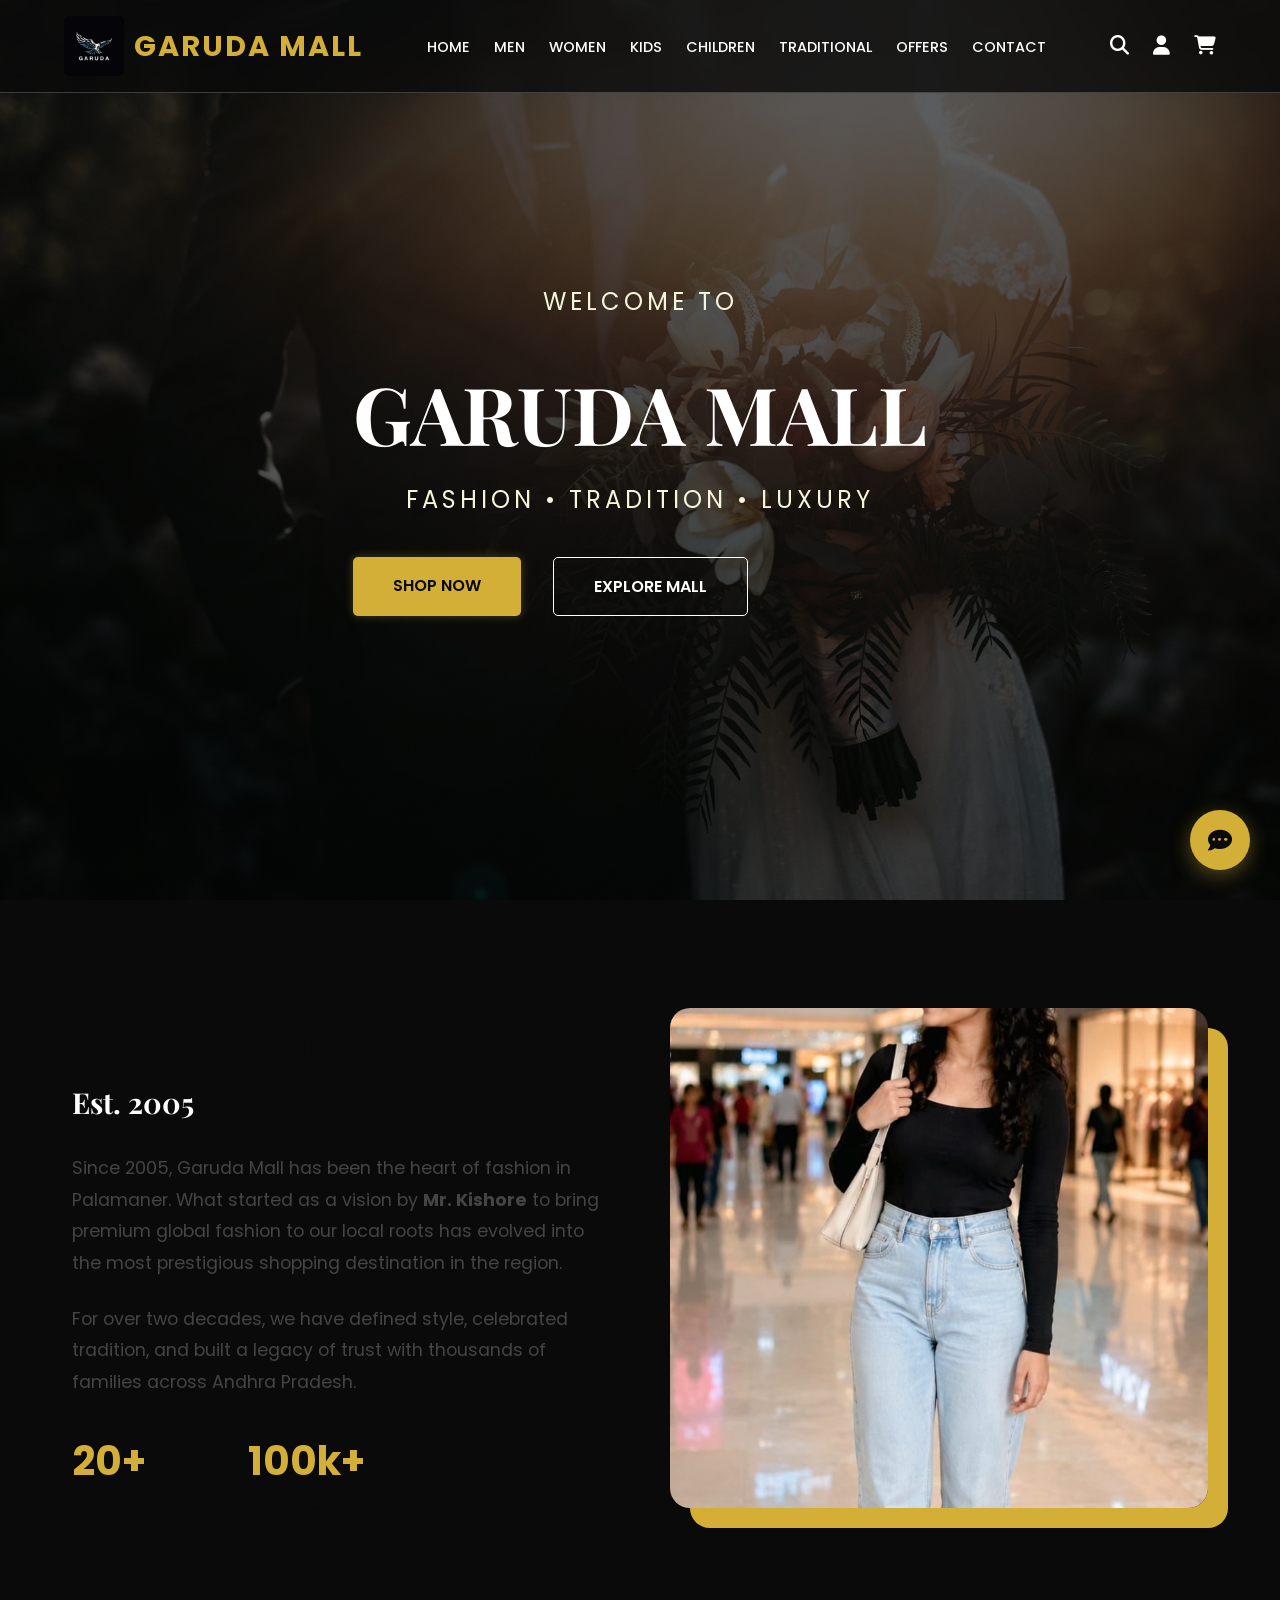
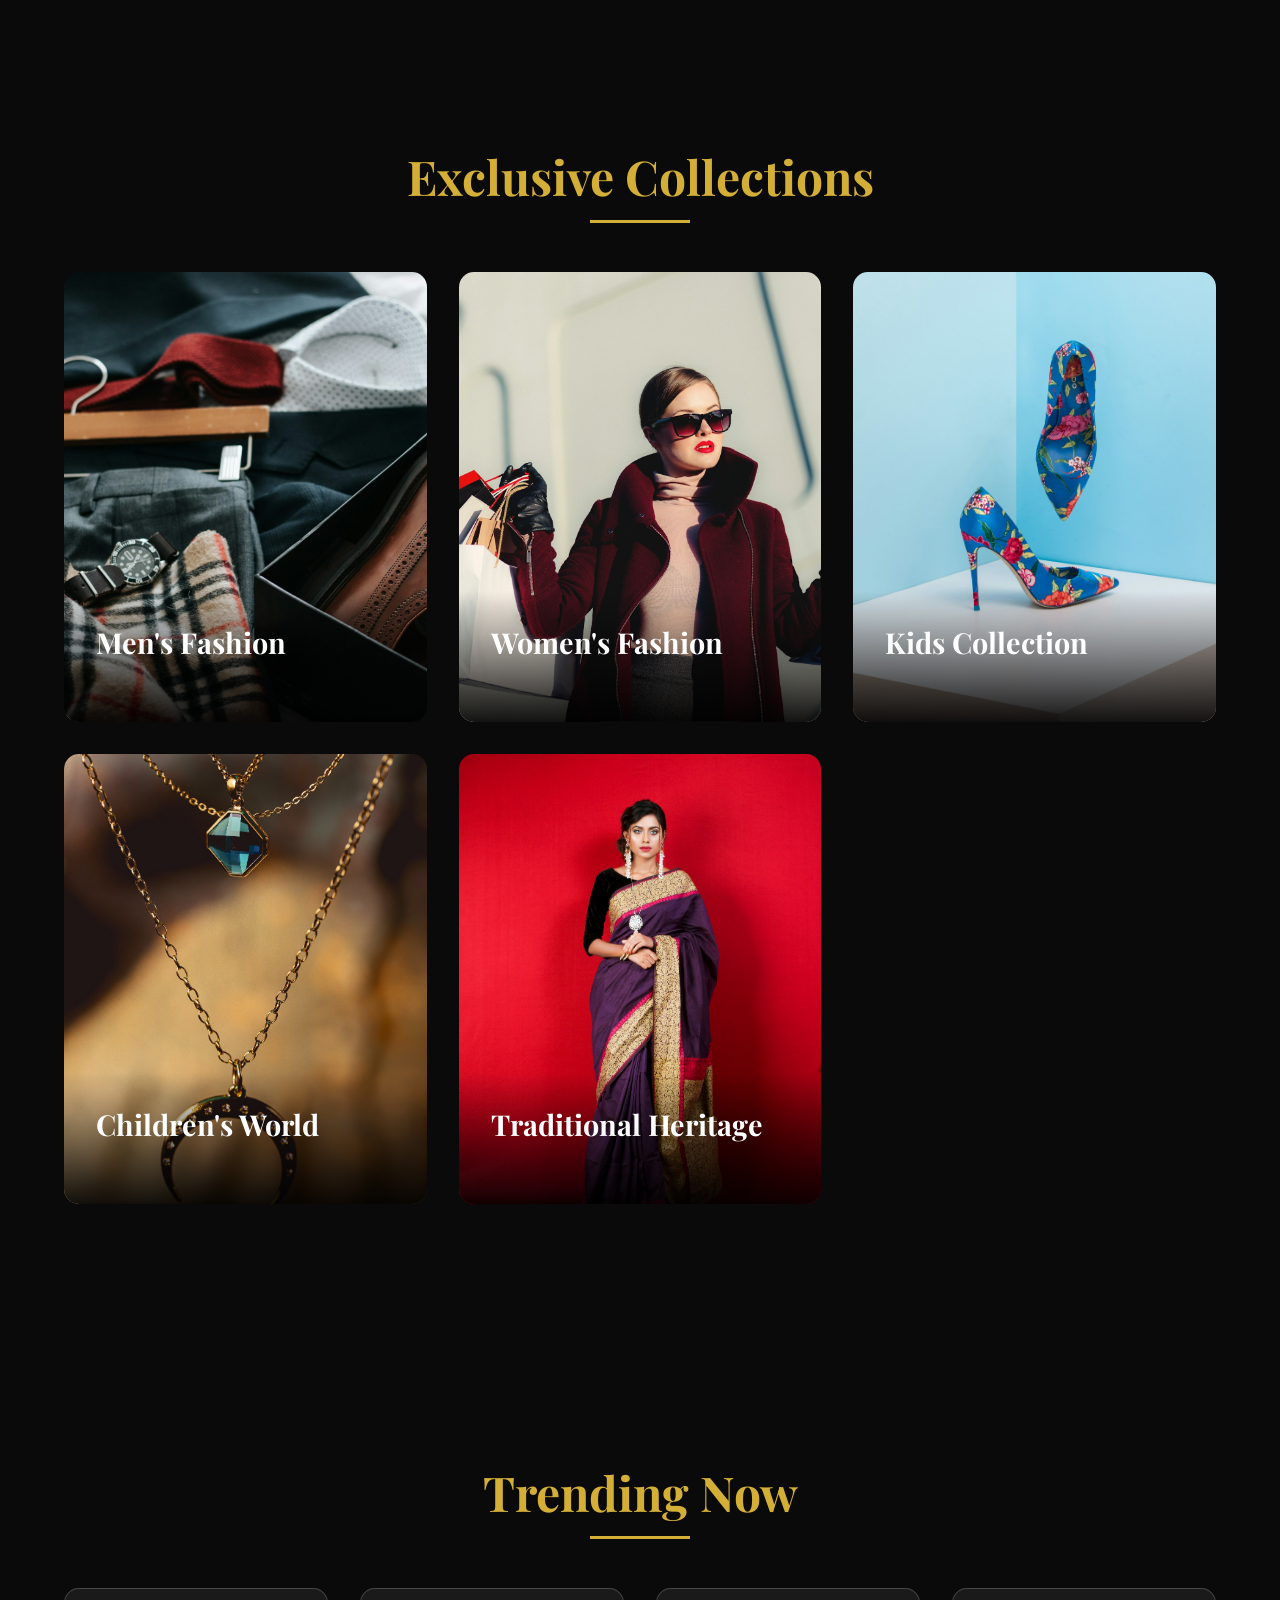
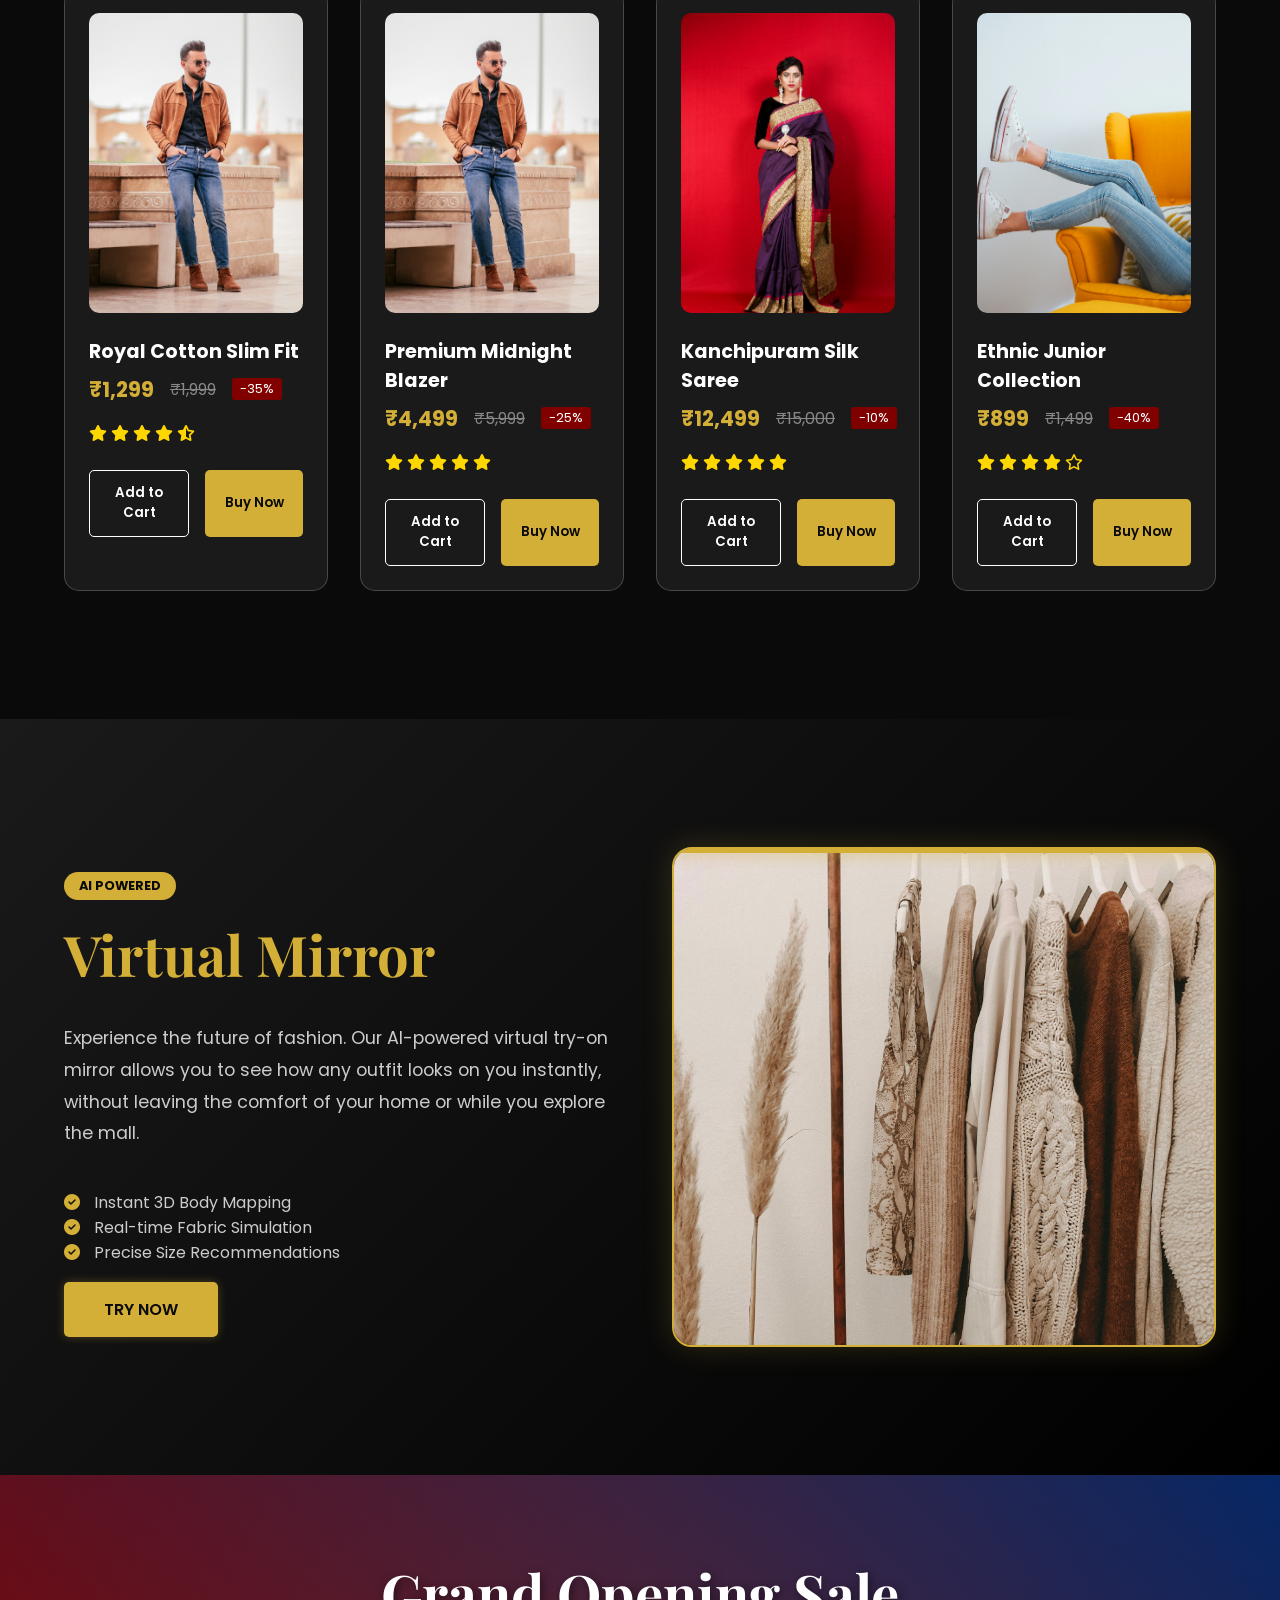
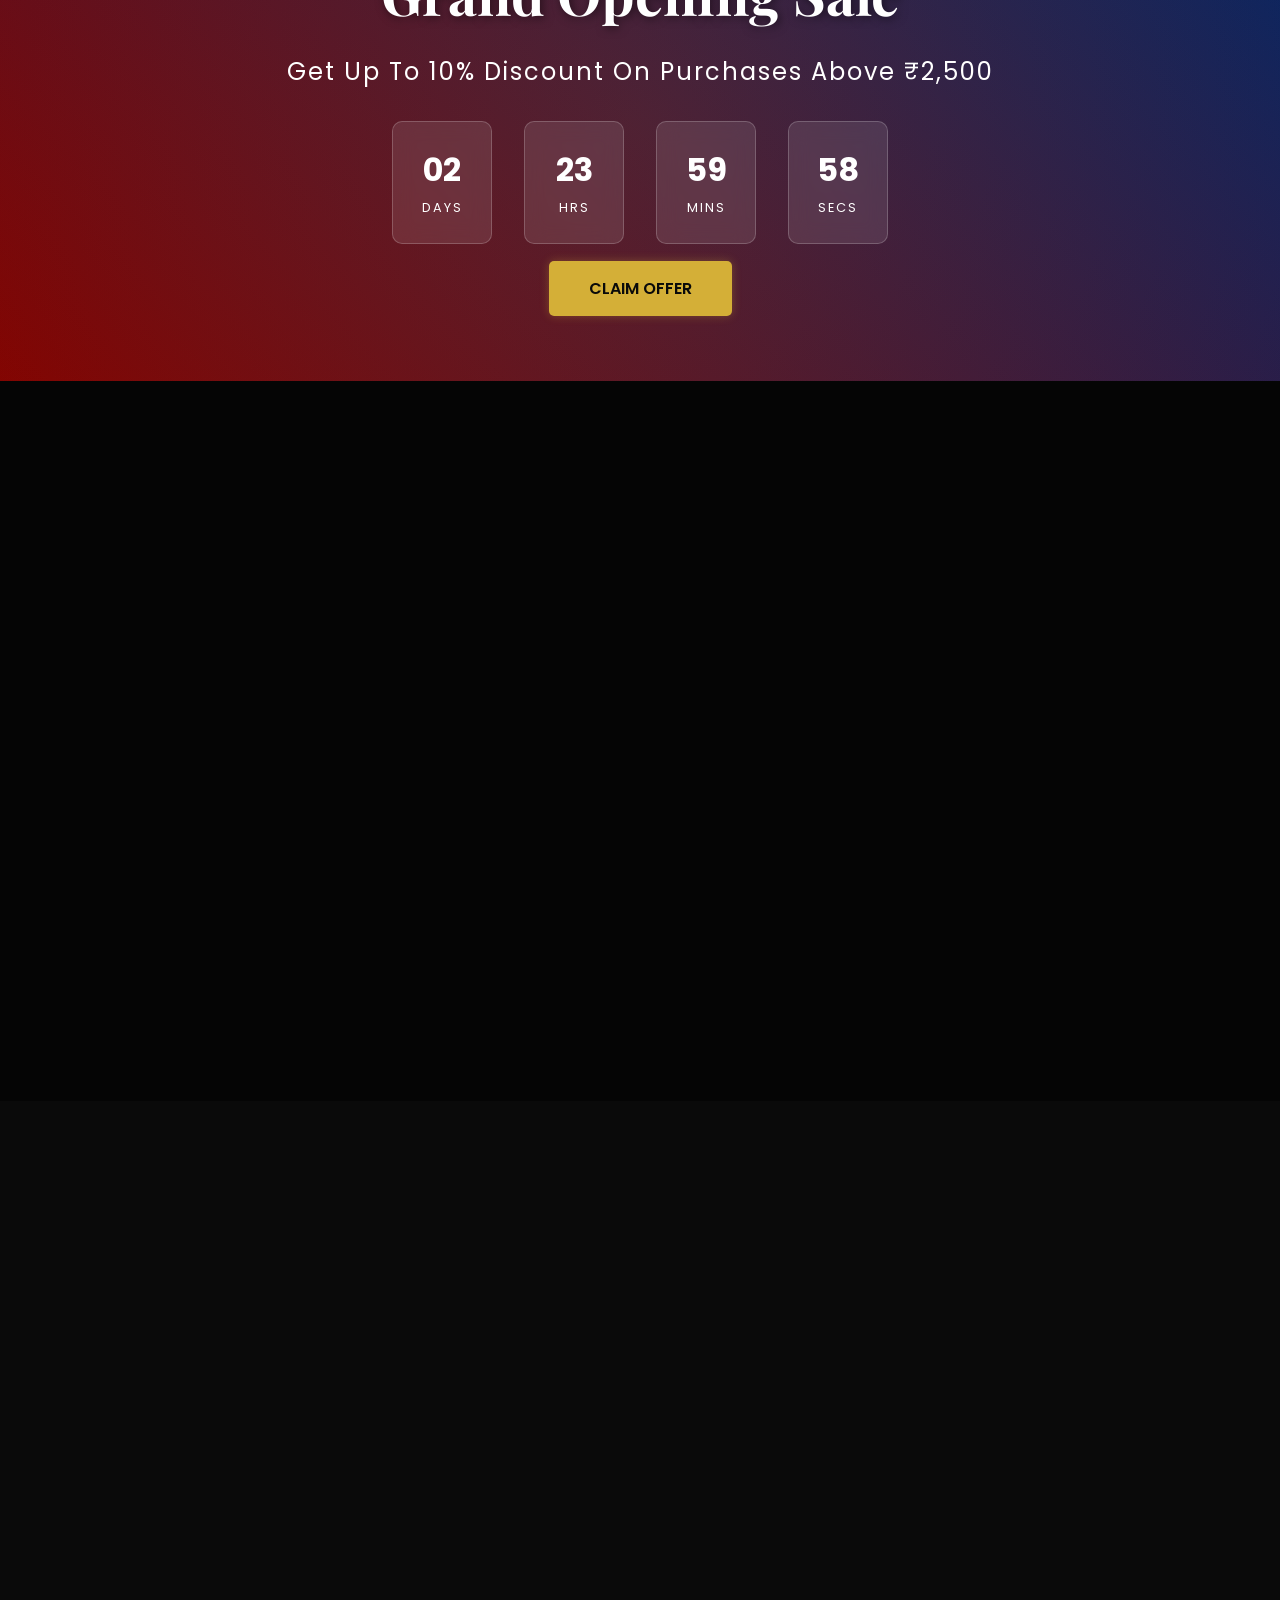
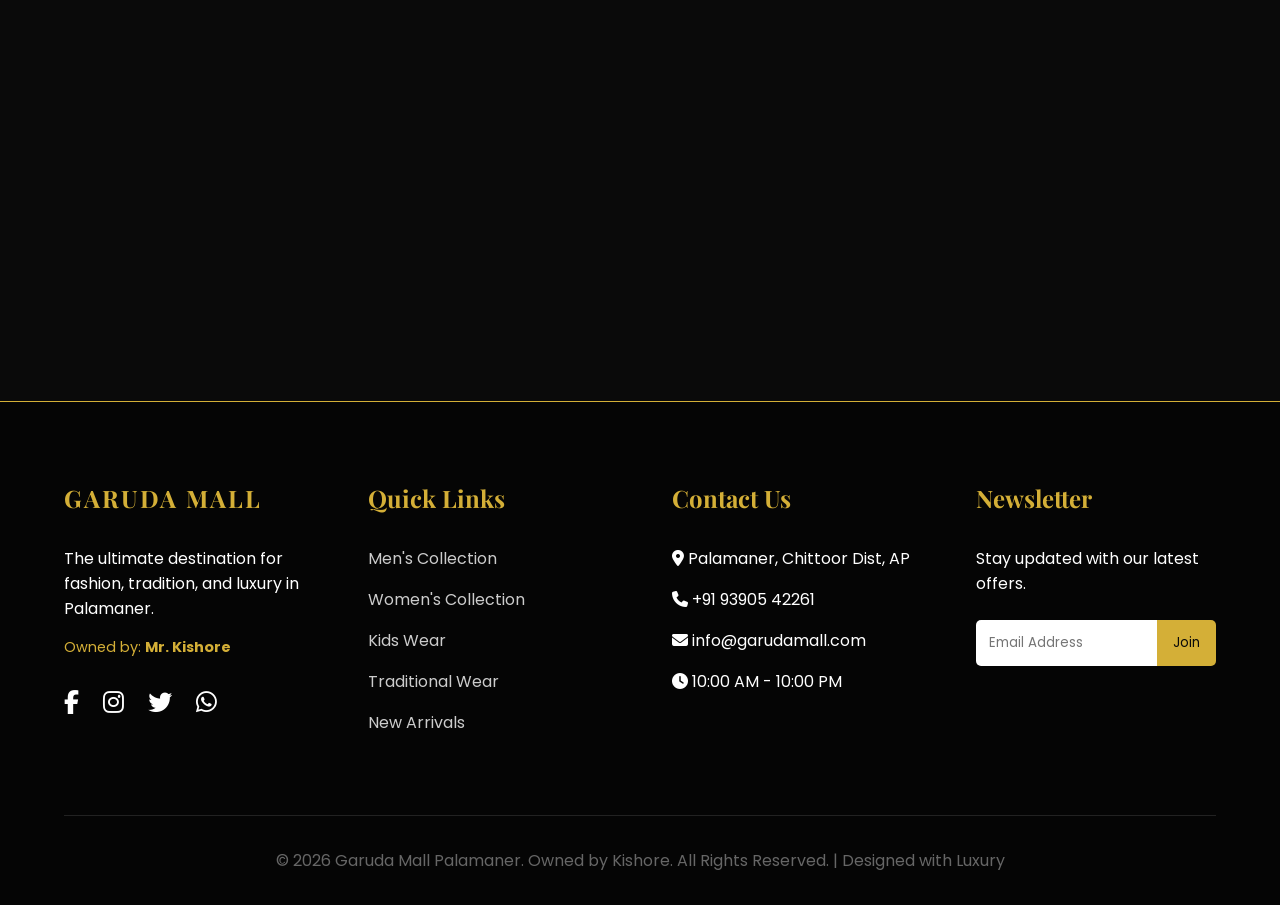
<file: index.html>
<!DOCTYPE html>
<html lang="en">
<head>
    <meta charset="UTF-8">
    <meta name="viewport" content="width=device-width, initial-scale=1.0">
    <title>GARUDA MALL | Luxury Fashion & Tradition | Palamaner</title>
    <meta name="description" content="Experience the ultimate luxury shopping at Garuda Mall, Palamaner. Premium fashion for Men, Women, and Kids. Tradition meets modern style.">
    
    <!-- Fonts -->
    <link rel="preconnect" href="https://fonts.googleapis.com">
    <link rel="preconnect" href="https://fonts.gstatic.com" crossorigin>
    <link href="https://fonts.googleapis.com/css2?family=Montserrat:wght@300;400;600;700&family=Playfair+Display:wght@400;700;900&family=Poppins:wght@300;400;500;600&family=Lora:ital,wght@0,400;0,700;1,400&display=swap" rel="stylesheet">
    
    <!-- Icons -->
    <link rel="stylesheet" href="https://cdnjs.cloudflare.com/ajax/libs/font-awesome/6.5.1/css/all.min.css">
    
    <!-- Custom CSS -->
    <link rel="stylesheet" href="css/style.css">
    <script>
        function handleImageError(img) {
            img.onerror = null;
            img.src = 'model.jpeg';
        }
    </script>
</head>
<body>

    <!-- Sticky Navigation -->
    <nav id="navbar">
        <div class="logo-container">
            <img onerror="handleImageError(this)" src="eagle.jpg" alt="Garuda Logo" class="mall-logo">
            <a href="index.html" class="logo">GARUDA MALL</a>
        </div>
        <ul class="nav-links">
            <li><a href="index.html">Home</a></li>
            <li><a href="men.html">Men</a></li>
            <li><a href="women.html">Women</a></li>
            <li><a href="kids.html">Kids</a></li>
            <li><a href="children.html">Children</a></li>
            <li><a href="traditional.html">Traditional</a></li>
            <li><a href="index.html#offers">Offers</a></li>
            <li><a href="index.html#contact">Contact</a></li>
        </ul>
        <div class="nav-icons">
            <i class="fas fa-search"></i>
            <a href="login.html" style="color: inherit;"><i class="fas fa-user"></i></a>
            <i class="fas fa-shopping-cart"></i>
        </div>
    </nav>

    <!-- Hero Section -->
    <header class="hero parallax" id="home">
        <div class="hero-content">
            <p>Welcome to</p>
            <h1>GARUDA MALL</h1>
            <p>Fashion • Tradition • Luxury</p>
            <div class="hero-btns">
                <a href="#men" class="btn btn-primary">Shop Now</a>
                <a href="#about" class="btn btn-outline">Explore Mall</a>
            </div>
        </div>
    </header>

    <!-- Our Legacy Section -->
    <section class="section legacy-section" id="legacy">
        <div class="legacy-container" data-aos="fade-up">
            <div class="legacy-text">
                <h2 class="luxury-font">Our Legacy</h2>
                <h3 class="gold-text">Est. 2005</h3>
                <p>Since 2005, Garuda Mall has been the heart of fashion in Palamaner. What started as a vision by <strong>Mr. Kishore</strong> to bring premium global fashion to our local roots has evolved into the most prestigious shopping destination in the region.</p>
                <p>For over two decades, we have defined style, celebrated tradition, and built a legacy of trust with thousands of families across Andhra Pradesh.</p>
                <div class="legacy-stats">
                    <div class="stat-item">
                        <span class="stat-num">20+</span>
                        <span class="stat-label">Years of Style</span>
                    </div>
                    <div class="stat-item">
                        <span class="stat-num">100k+</span>
                        <span class="stat-label">Happy Customers</span>
                    </div>
                </div>
            </div>
            <div class="legacy-image" data-aos="zoom-in">
                <img onerror="handleImageError(this)" src="model.jpeg" alt="Mall Heritage">
            </div>
        </div>
    </section>

    <!-- Shopping Categories -->
    <section class="section">
        <h2 class="section-title">Exclusive Collections</h2>
        <div class="category-grid">
            <a href="men.html" class="category-card" style="text-decoration: none; color: inherit;">
                <img onerror="handleImageError(this)" src="assets/images/men_s_fashion.jpg" alt="Men's Fashion">
                <div class="category-overlay">
                    <h3>Men's Fashion</h3>
                    <p>Sharp, Stylish, Sophisticated</p>
                </div>
            </a>
            <a href="women.html" class="category-card" style="text-decoration: none; color: inherit;">
                <img onerror="handleImageError(this)" src="assets/images/women_s_fashion.jpg" alt="Women's Fashion">
                <div class="category-overlay">
                    <h3>Women's Fashion</h3>
                    <p>Elegant, Graceful, Trending</p>
                </div>
            </a>
            <a href="kids.html" class="category-card" style="text-decoration: none; color: inherit;">
                <img onerror="handleImageError(this)" src="assets/images/kids_collection.jpg" alt="Kids Collection">
                <div class="category-overlay">
                    <h3>Kids Collection</h3>
                    <p>Fun, Trendy, Comfortable</p>
                </div>
            </a>
            <a href="children.html" class="category-card" style="text-decoration: none; color: inherit;">
                <img onerror="handleImageError(this)" src="assets/images/puzzle.jpg" alt="Children's World">
                <div class="category-overlay">
                    <h3>Children's World</h3>
                    <p>Toys, Fashion & More</p>
                </div>
            </a>
            <a href="traditional.html" class="category-card" style="text-decoration: none; color: inherit;">
                <img onerror="handleImageError(this)" src="assets/images/mall_heritage.jpg" alt="Traditional">
                <div class="category-overlay">
                    <h3>Traditional Heritage</h3>
                    <p>Silk Sarees & Sherwanis</p>
                </div>
            </a>
        </div>
    </section>

    <!-- Featured Products -->
    <section class="section" id="men">
        <h2 class="section-title">Trending Now</h2>
        <div class="product-grid">
            <!-- Product 1 -->
            <div class="product-card">
                <div class="product-img">
                    <img onerror="handleImageError(this)" src="assets/images/men_s_blazer.jpg" alt="Luxury Shirt">
                </div>
                <div class="product-info">
                    <h4>Royal Cotton Slim Fit</h4>
                    <div class="price-tag">
                        <span class="current-price">₹1,299</span>
                        <span class="old-price">₹1,999</span>
                        <span class="discount">-35%</span>
                    </div>
                    <div class="rating">
                        <i class="fas fa-star"></i>
                        <i class="fas fa-star"></i>
                        <i class="fas fa-star"></i>
                        <i class="fas fa-star"></i>
                        <i class="fas fa-star-half-alt"></i>
                    </div>
                    <div class="product-btns">
                        <button class="btn-add-cart">Add to Cart</button>
                        <button class="btn-buy">Buy Now</button>
                    </div>
                </div>
            </div>
            <!-- Product 2 -->
            <div class="product-card">
                <div class="product-img">
                    <img onerror="handleImageError(this)" src="assets/images/men_s_blazer.jpg" alt="Men's Blazer">
                </div>
                <div class="product-info">
                    <h4>Premium Midnight Blazer</h4>
                    <div class="price-tag">
                        <span class="current-price">₹4,499</span>
                        <span class="old-price">₹5,999</span>
                        <span class="discount">-25%</span>
                    </div>
                    <div class="rating">
                        <i class="fas fa-star"></i>
                        <i class="fas fa-star"></i>
                        <i class="fas fa-star"></i>
                        <i class="fas fa-star"></i>
                        <i class="fas fa-star"></i>
                    </div>
                    <div class="product-btns">
                        <button class="btn-add-cart">Add to Cart</button>
                        <button class="btn-buy">Buy Now</button>
                    </div>
                </div>
            </div>
            <!-- Product 3 -->
            <div class="product-card">
                <div class="product-img">
                    <img onerror="handleImageError(this)" src="assets/images/mall_heritage.jpg" alt="Traditional Saree">
                </div>
                <div class="product-info">
                    <h4>Kanchipuram Silk Saree</h4>
                    <div class="price-tag">
                        <span class="current-price">₹12,499</span>
                        <span class="old-price">₹15,000</span>
                        <span class="discount">-10%</span>
                    </div>
                    <div class="rating">
                        <i class="fas fa-star"></i>
                        <i class="fas fa-star"></i>
                        <i class="fas fa-star"></i>
                        <i class="fas fa-star"></i>
                        <i class="fas fa-star"></i>
                    </div>
                    <div class="product-btns">
                        <button class="btn-add-cart">Add to Cart</button>
                        <button class="btn-buy">Buy Now</button>
                    </div>
                </div>
            </div>
            <!-- Product 4 -->
            <div class="product-card">
                <div class="product-img">
                    <img onerror="handleImageError(this)" src="assets/images/kids_wear.jpg" alt="Kids Wear">
                </div>
                <div class="product-info">
                    <h4>Ethnic Junior Collection</h4>
                    <div class="price-tag">
                        <span class="current-price">₹899</span>
                        <span class="old-price">₹1,499</span>
                        <span class="discount">-40%</span>
                    </div>
                    <div class="rating">
                        <i class="fas fa-star"></i>
                        <i class="fas fa-star"></i>
                        <i class="fas fa-star"></i>
                        <i class="fas fa-star"></i>
                        <i class="far fa-star"></i>
                    </div>
                    <div class="product-btns">
                        <button class="btn-add-cart">Add to Cart</button>
                        <button class="btn-buy">Buy Now</button>
                    </div>
                </div>
            </div>
        </div>
    </section>

    <!-- AI Virtual Try-On Section -->
    <section class="ai-section">
        <div class="ai-content">
            <span class="ai-badge">AI Powered</span>
            <h2 class="luxury-font">Virtual Mirror</h2>
            <p>Experience the future of fashion. Our AI-powered virtual try-on mirror allows you to see how any outfit looks on you instantly, without leaving the comfort of your home or while you explore the mall.</p>
            <ul style="list-style: none; color: #ccc; margin-bottom: 2rem;">
                <li><i class="fas fa-check-circle" style="color: var(--gold); margin-right: 10px;"></i> Instant 3D Body Mapping</li>
                <li><i class="fas fa-check-circle" style="color: var(--gold); margin-right: 10px;"></i> Real-time Fabric Simulation</li>
                <li><i class="fas fa-check-circle" style="color: var(--gold); margin-right: 10px;"></i> Precise Size Recommendations</li>
            </ul>
            <a href="#" class="btn btn-primary">Try Now</a>
        </div>
        <div class="ai-visual">
            <div class="ai-frame">
                <img onerror="handleImageError(this)" src="assets/images/virtual_mirror.jpg" alt="Virtual Mirror">
                <div class="scan-line"></div>
            </div>
        </div>
    </section>

    <!-- Special Offer Section -->
    <section class="offer-banner" id="offers">
        <div class="offer-content">
            <h2 class="luxury-font">Grand Opening Sale</h2>
            <p style="font-size: 1.5rem; letter-spacing: 2px;">Get Up To 10% Discount On Purchases Above ₹2,500</p>
            <div class="timer">
                <div class="timer-item"><span id="days">02</span><label>Days</label></div>
                <div class="timer-item"><span id="hours">14</span><label>Hrs</label></div>
                <div class="timer-item"><span id="mins">45</span><label>Mins</label></div>
                <div class="timer-item"><span id="secs">30</span><label>Secs</label></div>
            </div>
            <a href="#" class="btn btn-primary">Claim Offer</a>
        </div>
    </section>

    <!-- Internal Mall 3D Showcase -->
    <section class="video-section">
        <div class="video-overlay">
            <h2 class="luxury-font" data-aos="fade-up">Step Into Luxury</h2>
            <p data-aos="fade-up" data-delay="200">Experience the grand architecture of Garuda Mall</p>
        </div>
        <video autoplay muted loop playsinline class="bg-video">
            <source src="https://assets.mixkit.co/videos/preview/mixkit-modern-shopping-mall-with-escalators-and-shops-4416-large.mp4" type="video/mp4">
            <img onerror="handleImageError(this)" src="assets/images/mall_interior_fallback.jpg" alt="Mall Interior Fallback">
        </video>
    </section>

    <!-- Interior Showcase Gallery (Refined) -->
    <section class="section">
        <h2 class="section-title" data-aos="zoom-in">The Garuda Experience</h2>
        <div class="gallery-grid">
            <div class="gallery-item wide" data-aos="fade-right">
                <img onerror="handleImageError(this)" src="assets/images/mall_interior.jpg" alt="Mall Interior">
            </div>
            <div class="gallery-item tall" data-aos="fade-up">
                <img onerror="handleImageError(this)" src="assets/images/mall_interior.jpg" alt="Escalator">
            </div>
            <div class="gallery-item" data-aos="fade-left">
                <img onerror="handleImageError(this)" src="assets/images/luxury_display.jpg" alt="Luxury Display">
            </div>
            <div class="gallery-item wide" data-aos="zoom-in">
                <img onerror="handleImageError(this)" src="assets/images/luxury_display.jpg" alt="Fashion Show">
            </div>
        </div>
    </section>

    <!-- Footer -->
    <footer id="contact">
        <div class="footer-grid">
            <div class="footer-col">
                <h3 class="logo">GARUDA MALL</h3>
                <p>The ultimate destination for fashion, tradition, and luxury in Palamaner.</p>
                <p style="margin-top: 1rem; font-size: 0.9rem; color: var(--gold);">Owned by: <strong>Mr. Kishore</strong></p>
                <div class="social-links">
                    <i class="fab fa-facebook-f"></i>
                    <i class="fab fa-instagram"></i>
                    <i class="fab fa-twitter"></i>
                    <i class="fab fa-whatsapp"></i>
                </div>
            </div>
            <div class="footer-col">
                <h3>Quick Links</h3>
                <ul>
                    <li><a href="#">Men's Collection</a></li>
                    <li><a href="#">Women's Collection</a></li>
                    <li><a href="#">Kids Wear</a></li>
                    <li><a href="#">Traditional Wear</a></li>
                    <li><a href="#">New Arrivals</a></li>
                </ul>
            </div>
            <div class="footer-col">
                <h3>Contact Us</h3>
                <ul>
                    <li><i class="fas fa-map-marker-alt"></i> Palamaner, Chittoor Dist, AP</li>
                    <li><i class="fas fa-phone"></i> <a href="tel:+919390542261" style="color: inherit; text-decoration: none;">+91 93905 42261</a></li>
                    <li><i class="fas fa-envelope"></i> info@garudamall.com</li>
                    <li><i class="fas fa-clock"></i> 10:00 AM - 10:00 PM</li>
                </ul>
            </div>
            <div class="footer-col">
                <h3>Newsletter</h3>
                <p>Stay updated with our latest offers.</p>
                <div style="margin-top: 1.5rem; display: flex;">
                    <input type="email" placeholder="Email Address" style="padding: 0.8rem; border: none; border-radius: 5px 0 0 5px; width: 100%;">
                    <button class="btn-buy" style="border-radius: 0 5px 5px 0; border: none; padding: 0 1rem;">Join</button>
                </div>
            </div>
        </div>
        <div class="footer-bottom">
            <p>&copy; 2026 Garuda Mall Palamaner. Owned by Kishore. All Rights Reserved. | Designed with Luxury</p>
        </div>
    </footer>

    <!-- Floating Chat -->
    <div class="chat-btn">
        <i class="fas fa-comment-dots"></i>
    </div>

    <!-- Scripts -->
    <script src="js/main.js"></script>
</body>
</html>
</file>
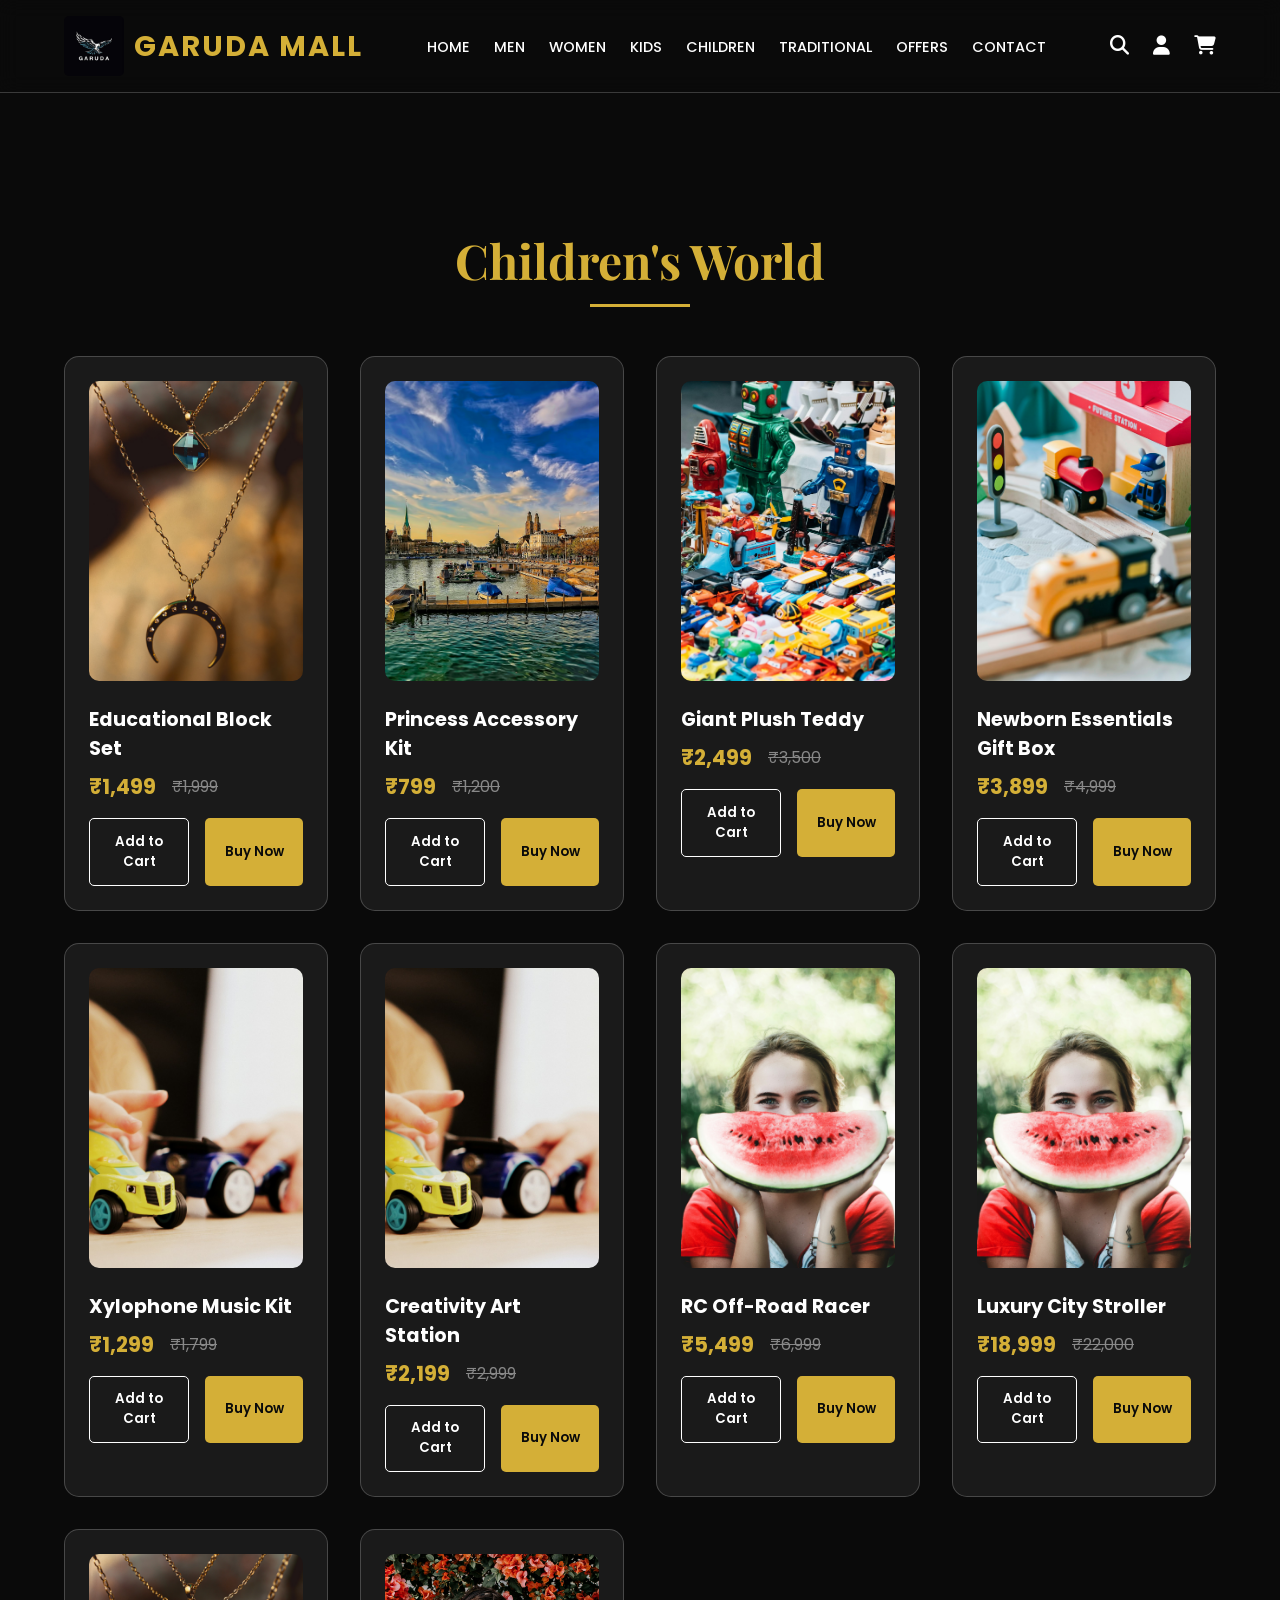
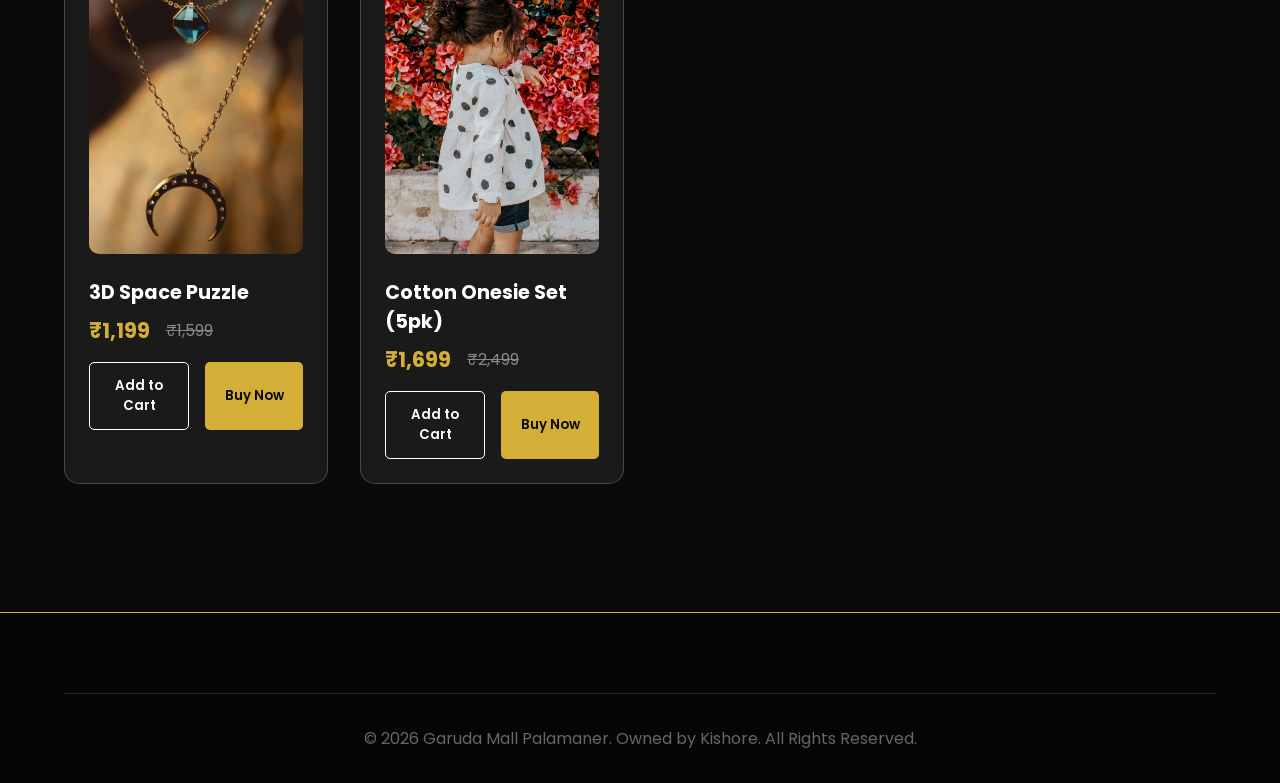
<file: children.html>
<!DOCTYPE html>
<html lang="en">
<head>
    <meta charset="UTF-8">
    <meta name="viewport" content="width=device-width, initial-scale=1.0">
    <title>Children's World | GARUDA MALL</title>
    <link rel="preconnect" href="https://fonts.googleapis.com">
    <link rel="preconnect" href="https://fonts.gstatic.com" crossorigin>
    <link href="https://fonts.googleapis.com/css2?family=Montserrat:wght@300;400;600;700&family=Playfair+Display:wght@400;700;900&family=Poppins:wght@300;400;500;600&display=swap" rel="stylesheet">
    <link rel="stylesheet" href="https://cdnjs.cloudflare.com/ajax/libs/font-awesome/6.5.1/css/all.min.css">
    <link rel="stylesheet" href="css/style.css">
    <script>function handleImageError(img) { img.onerror = null; img.src = 'model.jpeg'; }</script>
</head>
<body>
    <nav id="navbar" class="scrolled">
        <div class="logo-container">
            <img onerror="handleImageError(this)" src="eagle.jpg" alt="Garuda Logo" class="mall-logo">
            <a href="index.html" class="logo">GARUDA MALL</a>
        </div>
        <ul class="nav-links">
            <li><a href="index.html">Home</a></li>
            <li><a href="men.html">Men</a></li>
            <li><a href="women.html">Women</a></li>
            <li><a href="kids.html">Kids</a></li>
            <li><a href="children.html" class="active">Children</a></li>
            <li><a href="traditional.html">Traditional</a></li>
            <li><a href="index.html#offers">Offers</a></li>
            <li><a href="index.html#contact">Contact</a></li>
        </ul>
        <div class="nav-icons">
            <i class="fas fa-search"></i>
            <a href="login.html" style="color: inherit;"><i class="fas fa-user"></i></a>
            <i class="fas fa-shopping-cart"></i>
        </div>
    </nav>

    <section class="section" style="margin-top: 100px;">
        <h2 class="section-title">Children's World</h2>
        <div class="product-grid">
            <!-- Product 1 -->
            <div class="product-card">
                <div class="product-img"><img onerror="handleImageError(this)" src="assets/images/puzzle.jpg" alt="Toys"></div>
                <div class="product-info">
                    <h4>Educational Block Set</h4>
                    <div class="price-tag"><span class="current-price">₹1,499</span><span class="old-price">₹1,999</span></div>
                    <div class="product-btns"><button class="btn-add-cart">Add to Cart</button><button class="btn-buy">Buy Now</button></div>
                </div>
            </div>
            <!-- Product 2 -->
            <div class="product-card">
                <div class="product-img"><img onerror="handleImageError(this)" src="assets/images/accessories.jpg" alt="Accessories"></div>
                <div class="product-info">
                    <h4>Princess Accessory Kit</h4>
                    <div class="price-tag"><span class="current-price">₹799</span><span class="old-price">₹1,200</span></div>
                    <div class="product-btns"><button class="btn-add-cart">Add to Cart</button><button class="btn-buy">Buy Now</button></div>
                </div>
            </div>
            <!-- Product 3 -->
            <div class="product-card">
                <div class="product-img"><img onerror="handleImageError(this)" src="assets/images/plush.jpg" alt="Plush"></div>
                <div class="product-info">
                    <h4>Giant Plush Teddy</h4>
                    <div class="price-tag"><span class="current-price">₹2,499</span><span class="old-price">₹3,500</span></div>
                    <div class="product-btns"><button class="btn-add-cart">Add to Cart</button><button class="btn-buy">Buy Now</button></div>
                </div>
            </div>
            <!-- Product 4 -->
            <div class="product-card">
                <div class="product-img"><img onerror="handleImageError(this)" src="assets/images/baby.jpg" alt="Baby"></div>
                <div class="product-info">
                    <h4>Newborn Essentials Gift Box</h4>
                    <div class="price-tag"><span class="current-price">₹3,899</span><span class="old-price">₹4,999</span></div>
                    <div class="product-btns"><button class="btn-add-cart">Add to Cart</button><button class="btn-buy">Buy Now</button></div>
                </div>
            </div>
            <!-- Product 5 -->
            <div class="product-card">
                <div class="product-img"><img onerror="handleImageError(this)" src="assets/images/art.jpg" alt="Musical"></div>
                <div class="product-info">
                    <h4>Xylophone Music Kit</h4>
                    <div class="price-tag"><span class="current-price">₹1,299</span><span class="old-price">₹1,799</span></div>
                    <div class="product-btns"><button class="btn-add-cart">Add to Cart</button><button class="btn-buy">Buy Now</button></div>
                </div>
            </div>
            <!-- Product 6 -->
            <div class="product-card">
                <div class="product-img"><img onerror="handleImageError(this)" src="assets/images/art.jpg" alt="Art"></div>
                <div class="product-info">
                    <h4>Creativity Art Station</h4>
                    <div class="price-tag"><span class="current-price">₹2,199</span><span class="old-price">₹2,999</span></div>
                    <div class="product-btns"><button class="btn-add-cart">Add to Cart</button><button class="btn-buy">Buy Now</button></div>
                </div>
            </div>
            <!-- Product 7 -->
            <div class="product-card">
                <div class="product-img"><img onerror="handleImageError(this)" src="assets/images/stroller.jpg" alt="Vehicle"></div>
                <div class="product-info">
                    <h4>RC Off-Road Racer</h4>
                    <div class="price-tag"><span class="current-price">₹5,499</span><span class="old-price">₹6,999</span></div>
                    <div class="product-btns"><button class="btn-add-cart">Add to Cart</button><button class="btn-buy">Buy Now</button></div>
                </div>
            </div>
            <!-- Product 8 -->
            <div class="product-card">
                <div class="product-img"><img onerror="handleImageError(this)" src="assets/images/stroller.jpg" alt="Stroller"></div>
                <div class="product-info">
                    <h4>Luxury City Stroller</h4>
                    <div class="price-tag"><span class="current-price">₹18,999</span><span class="old-price">₹22,000</span></div>
                    <div class="product-btns"><button class="btn-add-cart">Add to Cart</button><button class="btn-buy">Buy Now</button></div>
                </div>
            </div>
            <!-- Product 9 -->
            <div class="product-card">
                <div class="product-img"><img onerror="handleImageError(this)" src="assets/images/puzzle.jpg" alt="Puzzle"></div>
                <div class="product-info">
                    <h4>3D Space Puzzle</h4>
                    <div class="price-tag"><span class="current-price">₹1,199</span><span class="old-price">₹1,599</span></div>
                    <div class="product-btns"><button class="btn-add-cart">Add to Cart</button><button class="btn-buy">Buy Now</button></div>
                </div>
            </div>
            <!-- Product 10 -->
            <div class="product-card">
                <div class="product-img"><img onerror="handleImageError(this)" src="assets/images/kids_accessories.jpg" alt="Clothing"></div>
                <div class="product-info">
                    <h4>Cotton Onesie Set (5pk)</h4>
                    <div class="price-tag"><span class="current-price">₹1,699</span><span class="old-price">₹2,499</span></div>
                    <div class="product-btns"><button class="btn-add-cart">Add to Cart</button><button class="btn-buy">Buy Now</button></div>
                </div>
            </div>
        </div>
    </section>

    <footer id="contact">
        <div class="footer-bottom">
            <p>&copy; 2026 Garuda Mall Palamaner. Owned by Kishore. All Rights Reserved.</p>
        </div>
    </footer>
    <script src="js/main.js"></script>
</body>
</html>
</file>
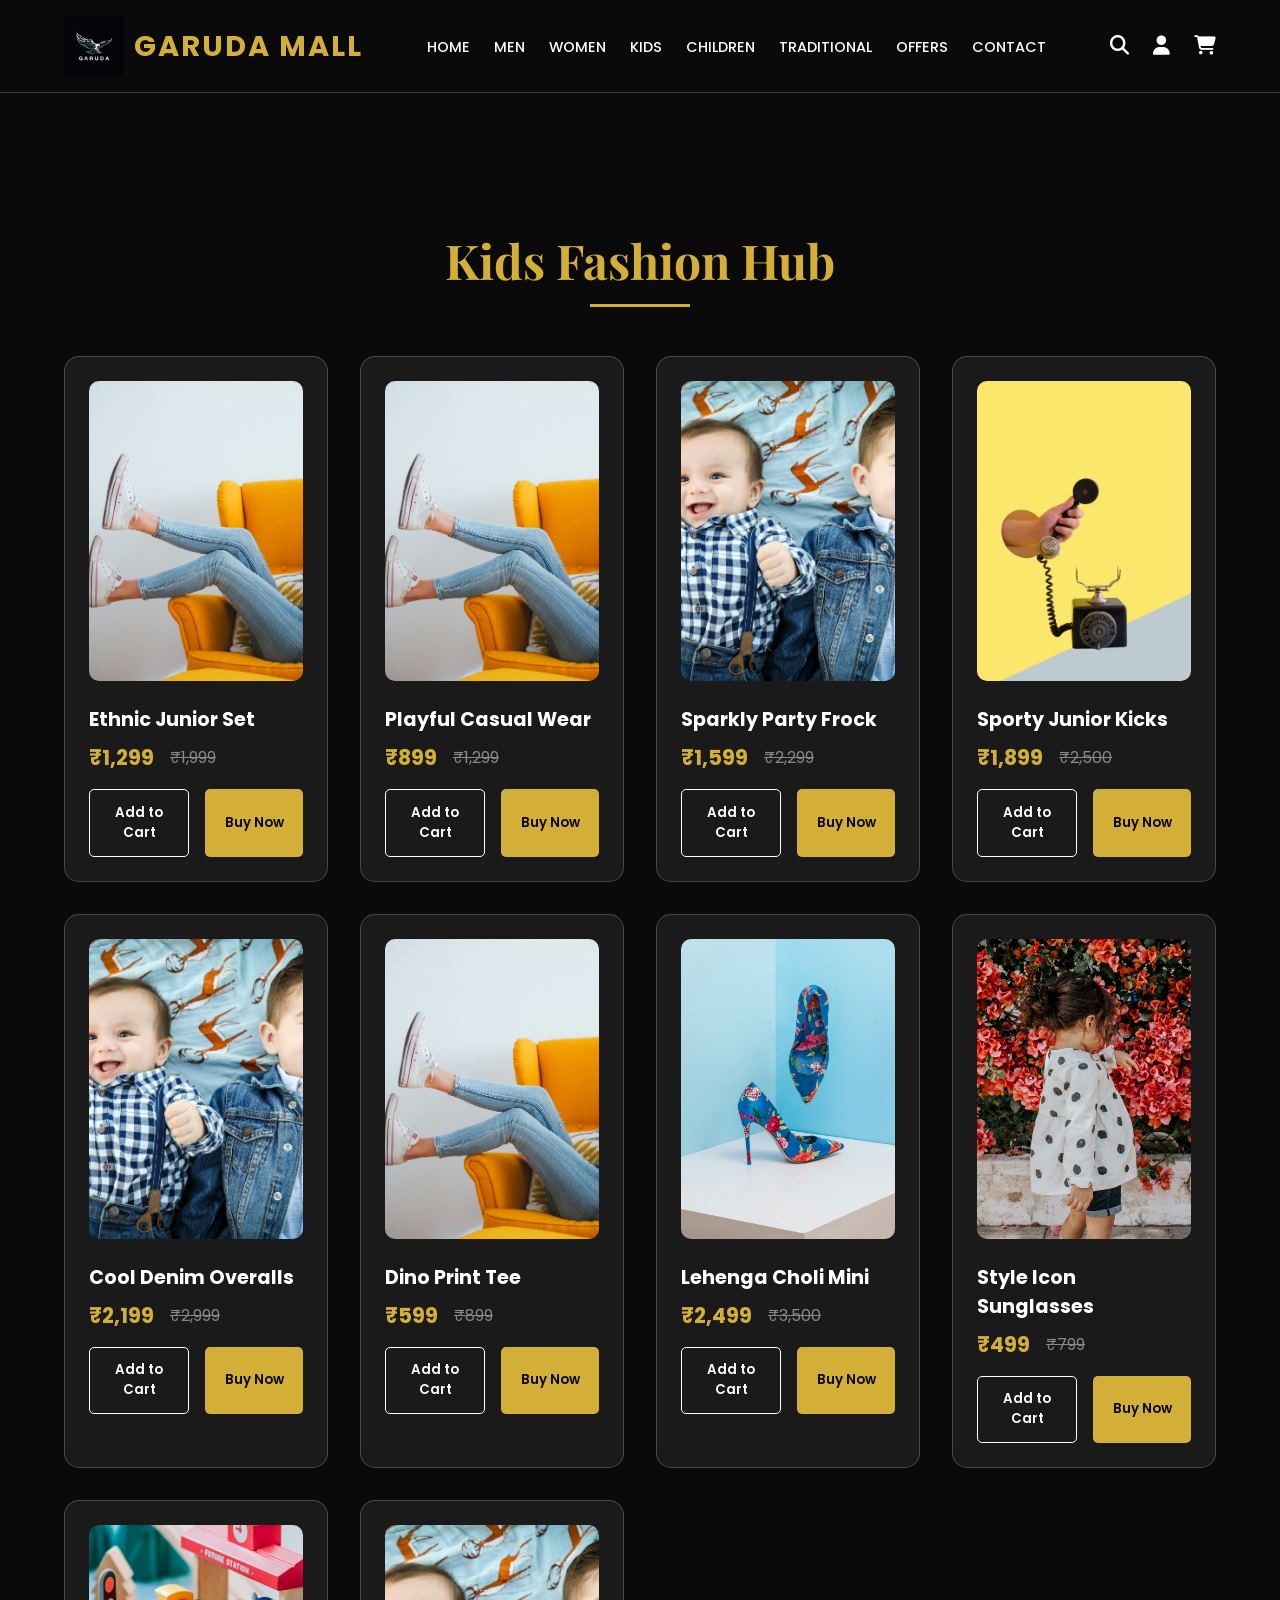
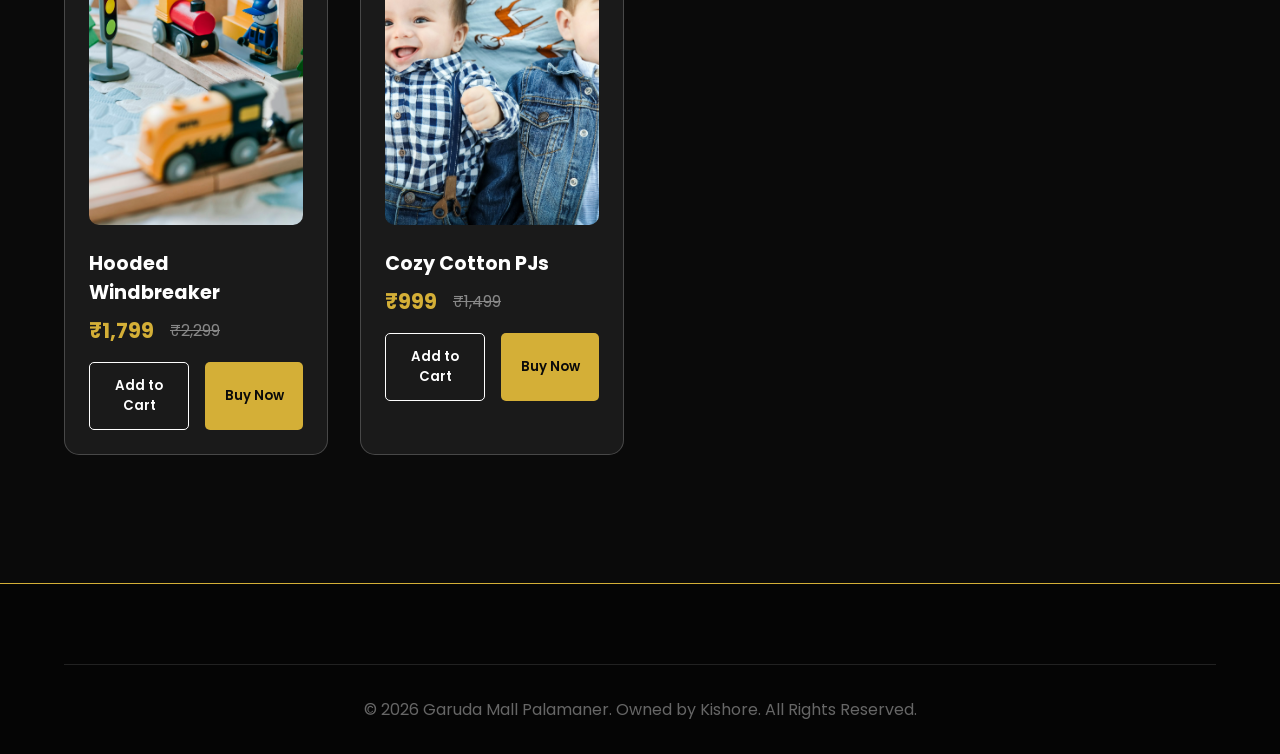
<file: kids.html>
<!DOCTYPE html>
<html lang="en">
<head>
    <meta charset="UTF-8">
    <meta name="viewport" content="width=device-width, initial-scale=1.0">
    <title>Kids Collection | GARUDA MALL</title>
    <link rel="preconnect" href="https://fonts.googleapis.com">
    <link rel="preconnect" href="https://fonts.gstatic.com" crossorigin>
    <link href="https://fonts.googleapis.com/css2?family=Montserrat:wght@300;400;600;700&family=Playfair+Display:wght@400;700;900&family=Poppins:wght@300;400;500;600&display=swap" rel="stylesheet">
    <link rel="stylesheet" href="https://cdnjs.cloudflare.com/ajax/libs/font-awesome/6.5.1/css/all.min.css">
    <link rel="stylesheet" href="css/style.css">
    <script>function handleImageError(img) { img.onerror = null; img.src = 'model.jpeg'; }</script>
</head>
<body>
    <nav id="navbar" class="scrolled">
        <div class="logo-container">
            <img onerror="handleImageError(this)" src="eagle.jpg" alt="Garuda Logo" class="mall-logo">
            <a href="index.html" class="logo">GARUDA MALL</a>
        </div>
        <ul class="nav-links">
            <li><a href="index.html">Home</a></li>
            <li><a href="men.html">Men</a></li>
            <li><a href="women.html">Women</a></li>
            <li><a href="kids.html" class="active">Kids</a></li>
            <li><a href="children.html">Children</a></li>
            <li><a href="traditional.html">Traditional</a></li>
            <li><a href="index.html#offers">Offers</a></li>
            <li><a href="index.html#contact">Contact</a></li>
        </ul>
        <div class="nav-icons">
            <i class="fas fa-search"></i>
            <a href="login.html" style="color: inherit;"><i class="fas fa-user"></i></a>
            <i class="fas fa-shopping-cart"></i>
        </div>
    </nav>

    <section class="section" style="margin-top: 100px;">
        <h2 class="section-title">Kids Fashion Hub</h2>
        <div class="product-grid">
            <!-- Product 1 -->
            <div class="product-card">
                <div class="product-img"><img onerror="handleImageError(this)" src="assets/images/kids_ethnic.jpg" alt="Kids Ethnic"></div>
                <div class="product-info">
                    <h4>Ethnic Junior Set</h4>
                    <div class="price-tag"><span class="current-price">₹1,299</span><span class="old-price">₹1,999</span></div>
                    <div class="product-btns"><button class="btn-add-cart">Add to Cart</button><button class="btn-buy">Buy Now</button></div>
                </div>
            </div>
            <!-- Product 2 -->
            <div class="product-card">
                <div class="product-img"><img onerror="handleImageError(this)" src="assets/images/kids_wear.jpg" alt="Kids Casual"></div>
                <div class="product-info">
                    <h4>Playful Casual Wear</h4>
                    <div class="price-tag"><span class="current-price">₹899</span><span class="old-price">₹1,299</span></div>
                    <div class="product-btns"><button class="btn-add-cart">Add to Cart</button><button class="btn-buy">Buy Now</button></div>
                </div>
            </div>
            <!-- Product 3 -->
            <div class="product-card">
                <div class="product-img"><img onerror="handleImageError(this)" src="assets/images/kids_pajamas.jpg" alt="Kids Dress"></div>
                <div class="product-info">
                    <h4>Sparkly Party Frock</h4>
                    <div class="price-tag"><span class="current-price">₹1,599</span><span class="old-price">₹2,299</span></div>
                    <div class="product-btns"><button class="btn-add-cart">Add to Cart</button><button class="btn-buy">Buy Now</button></div>
                </div>
            </div>
            <!-- Product 4 -->
            <div class="product-card">
                <div class="product-img"><img onerror="handleImageError(this)" src="assets/images/kids_shoes.jpg" alt="Kids Shoes"></div>
                <div class="product-info">
                    <h4>Sporty Junior Kicks</h4>
                    <div class="price-tag"><span class="current-price">₹1,899</span><span class="old-price">₹2,500</span></div>
                    <div class="product-btns"><button class="btn-add-cart">Add to Cart</button><button class="btn-buy">Buy Now</button></div>
                </div>
            </div>
            <!-- Product 5 -->
            <div class="product-card">
                <div class="product-img"><img onerror="handleImageError(this)" src="assets/images/kids_denim.jpg" alt="Kids Denim"></div>
                <div class="product-info">
                    <h4>Cool Denim Overalls</h4>
                    <div class="price-tag"><span class="current-price">₹2,199</span><span class="old-price">₹2,999</span></div>
                    <div class="product-btns"><button class="btn-add-cart">Add to Cart</button><button class="btn-buy">Buy Now</button></div>
                </div>
            </div>
            <!-- Product 6 -->
            <div class="product-card">
                <div class="product-img"><img onerror="handleImageError(this)" src="assets/images/kids_ethnic.jpg" alt="Kids Print"></div>
                <div class="product-info">
                    <h4>Dino Print Tee</h4>
                    <div class="price-tag"><span class="current-price">₹599</span><span class="old-price">₹899</span></div>
                    <div class="product-btns"><button class="btn-add-cart">Add to Cart</button><button class="btn-buy">Buy Now</button></div>
                </div>
            </div>
            <!-- Product 7 -->
            <div class="product-card">
                <div class="product-img"><img onerror="handleImageError(this)" src="assets/images/kids_collection.jpg" alt="Kids Traditional"></div>
                <div class="product-info">
                    <h4>Lehenga Choli Mini</h4>
                    <div class="price-tag"><span class="current-price">₹2,499</span><span class="old-price">₹3,500</span></div>
                    <div class="product-btns"><button class="btn-add-cart">Add to Cart</button><button class="btn-buy">Buy Now</button></div>
                </div>
            </div>
            <!-- Product 8 -->
            <div class="product-card">
                <div class="product-img"><img onerror="handleImageError(this)" src="assets/images/kids_accessories.jpg" alt="Kids Accessories"></div>
                <div class="product-info">
                    <h4>Style Icon Sunglasses</h4>
                    <div class="price-tag"><span class="current-price">₹499</span><span class="old-price">₹799</span></div>
                    <div class="product-btns"><button class="btn-add-cart">Add to Cart</button><button class="btn-buy">Buy Now</button></div>
                </div>
            </div>
            <!-- Product 9 -->
            <div class="product-card">
                <div class="product-img"><img onerror="handleImageError(this)" src="assets/images/baby.jpg" alt="Kids Outerwear"></div>
                <div class="product-info">
                    <h4>Hooded Windbreaker</h4>
                    <div class="price-tag"><span class="current-price">₹1,799</span><span class="old-price">₹2,299</span></div>
                    <div class="product-btns"><button class="btn-add-cart">Add to Cart</button><button class="btn-buy">Buy Now</button></div>
                </div>
            </div>
            <!-- Product 10 -->
            <div class="product-card">
                <div class="product-img"><img onerror="handleImageError(this)" src="assets/images/kids_denim.jpg" alt="Kids Pajamas"></div>
                <div class="product-info">
                    <h4>Cozy Cotton PJs</h4>
                    <div class="price-tag"><span class="current-price">₹999</span><span class="old-price">₹1,499</span></div>
                    <div class="product-btns"><button class="btn-add-cart">Add to Cart</button><button class="btn-buy">Buy Now</button></div>
                </div>
            </div>
        </div>
    </section>

    <footer id="contact">
        <div class="footer-bottom">
            <p>&copy; 2026 Garuda Mall Palamaner. Owned by Kishore. All Rights Reserved.</p>
        </div>
    </footer>
    <script src="js/main.js"></script>
</body>
</html>
</file>
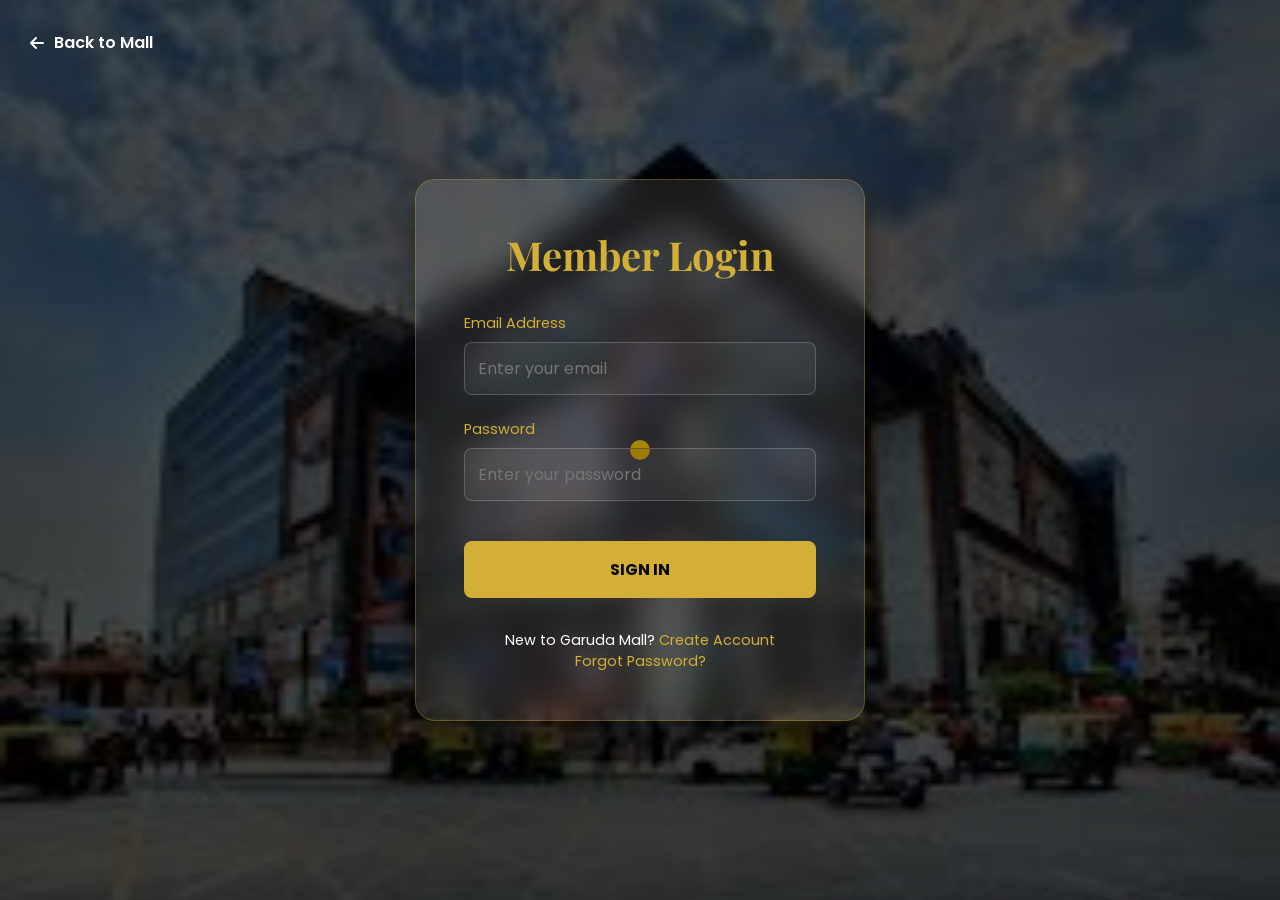
<file: login.html>
<!DOCTYPE html>
<html lang="en">
<head>
    <meta charset="UTF-8">
    <meta name="viewport" content="width=device-width, initial-scale=1.0">
    <title>Login | GARUDA MALL</title>
    <link rel="preconnect" href="https://fonts.googleapis.com">
    <link rel="preconnect" href="https://fonts.gstatic.com" crossorigin>
    <link href="https://fonts.googleapis.com/css2?family=Montserrat:wght@300;400;600;700&family=Playfair+Display:wght@400;700;900&family=Poppins:wght@300;400;500;600&display=swap" rel="stylesheet">
    <link rel="stylesheet" href="https://cdnjs.cloudflare.com/ajax/libs/font-awesome/6.5.1/css/all.min.css">
    <link rel="stylesheet" href="css/style.css">
    <style>
        .login-page {
            height: 100vh;
            display: flex;
            justify-content: center;
            align-items: center;
            background: linear-gradient(rgba(0,0,0,0.7), rgba(0,0,0,0.7)), url('mall2.jpg');
            background-size: cover;
            background-position: center;
        }
        .login-card {
            background: rgba(255, 255, 255, 0.1);
            backdrop-filter: blur(15px);
            padding: 3rem;
            border-radius: 20px;
            border: 1px solid rgba(212, 175, 55, 0.3);
            width: 100%;
            max-width: 450px;
            text-align: center;
            color: white;
            box-shadow: 0 15px 35px rgba(0,0,0,0.5);
        }
        .login-card h2 {
            font-family: 'Playfair Display', serif;
            font-size: 2.5rem;
            color: var(--gold);
            margin-bottom: 2rem;
        }
        .input-group {
            margin-bottom: 1.5rem;
            text-align: left;
        }
        .input-group label {
            display: block;
            margin-bottom: 0.5rem;
            font-size: 0.9rem;
            color: var(--gold);
        }
        .input-group input {
            width: 100%;
            padding: 0.8rem;
            background: rgba(255, 255, 255, 0.05);
            border: 1px solid rgba(255, 255, 255, 0.2);
            border-radius: 8px;
            color: white;
            font-size: 1rem;
            outline: none;
            transition: var(--transition);
        }
        .input-group input:focus {
            border-color: var(--gold);
            background: rgba(255, 255, 255, 0.1);
        }
        .btn-login {
            width: 100%;
            padding: 1rem;
            background: var(--gold);
            border: none;
            border-radius: 8px;
            color: var(--black);
            font-weight: 700;
            font-size: 1rem;
            cursor: pointer;
            transition: var(--transition);
            margin-top: 1rem;
        }
        .btn-login:hover {
            background: #fff;
            transform: translateY(-3px);
            box-shadow: 0 10px 20px rgba(212, 175, 55, 0.3);
        }
        .login-links {
            margin-top: 2rem;
            font-size: 0.9rem;
        }
        .login-links a {
            color: var(--gold);
            text-decoration: none;
        }
        .back-home {
            position: absolute;
            top: 30px;
            left: 30px;
            color: white;
            text-decoration: none;
            display: flex;
            align-items: center;
            gap: 10px;
            font-weight: 600;
        }
    </style>
</head>
<body class="login-page">
    <a href="index.html" class="back-home"><i class="fas fa-arrow-left"></i> Back to Mall</a>
    
    <div class="login-card">
        <h2>Member Login</h2>
        <form>
            <div class="input-group">
                <label>Email Address</label>
                <input type="email" placeholder="Enter your email" required>
            </div>
            <div class="input-group">
                <label>Password</label>
                <input type="password" placeholder="Enter your password" required>
            </div>
            <button type="submit" class="btn-login">SIGN IN</button>
        </form>
        <div class="login-links">
            <p>New to Garuda Mall? <a href="#">Create Account</a></p>
            <p><a href="#">Forgot Password?</a></p>
        </div>
    </div>

    <script src="js/main.js"></script>
</body>
</html>
</file>
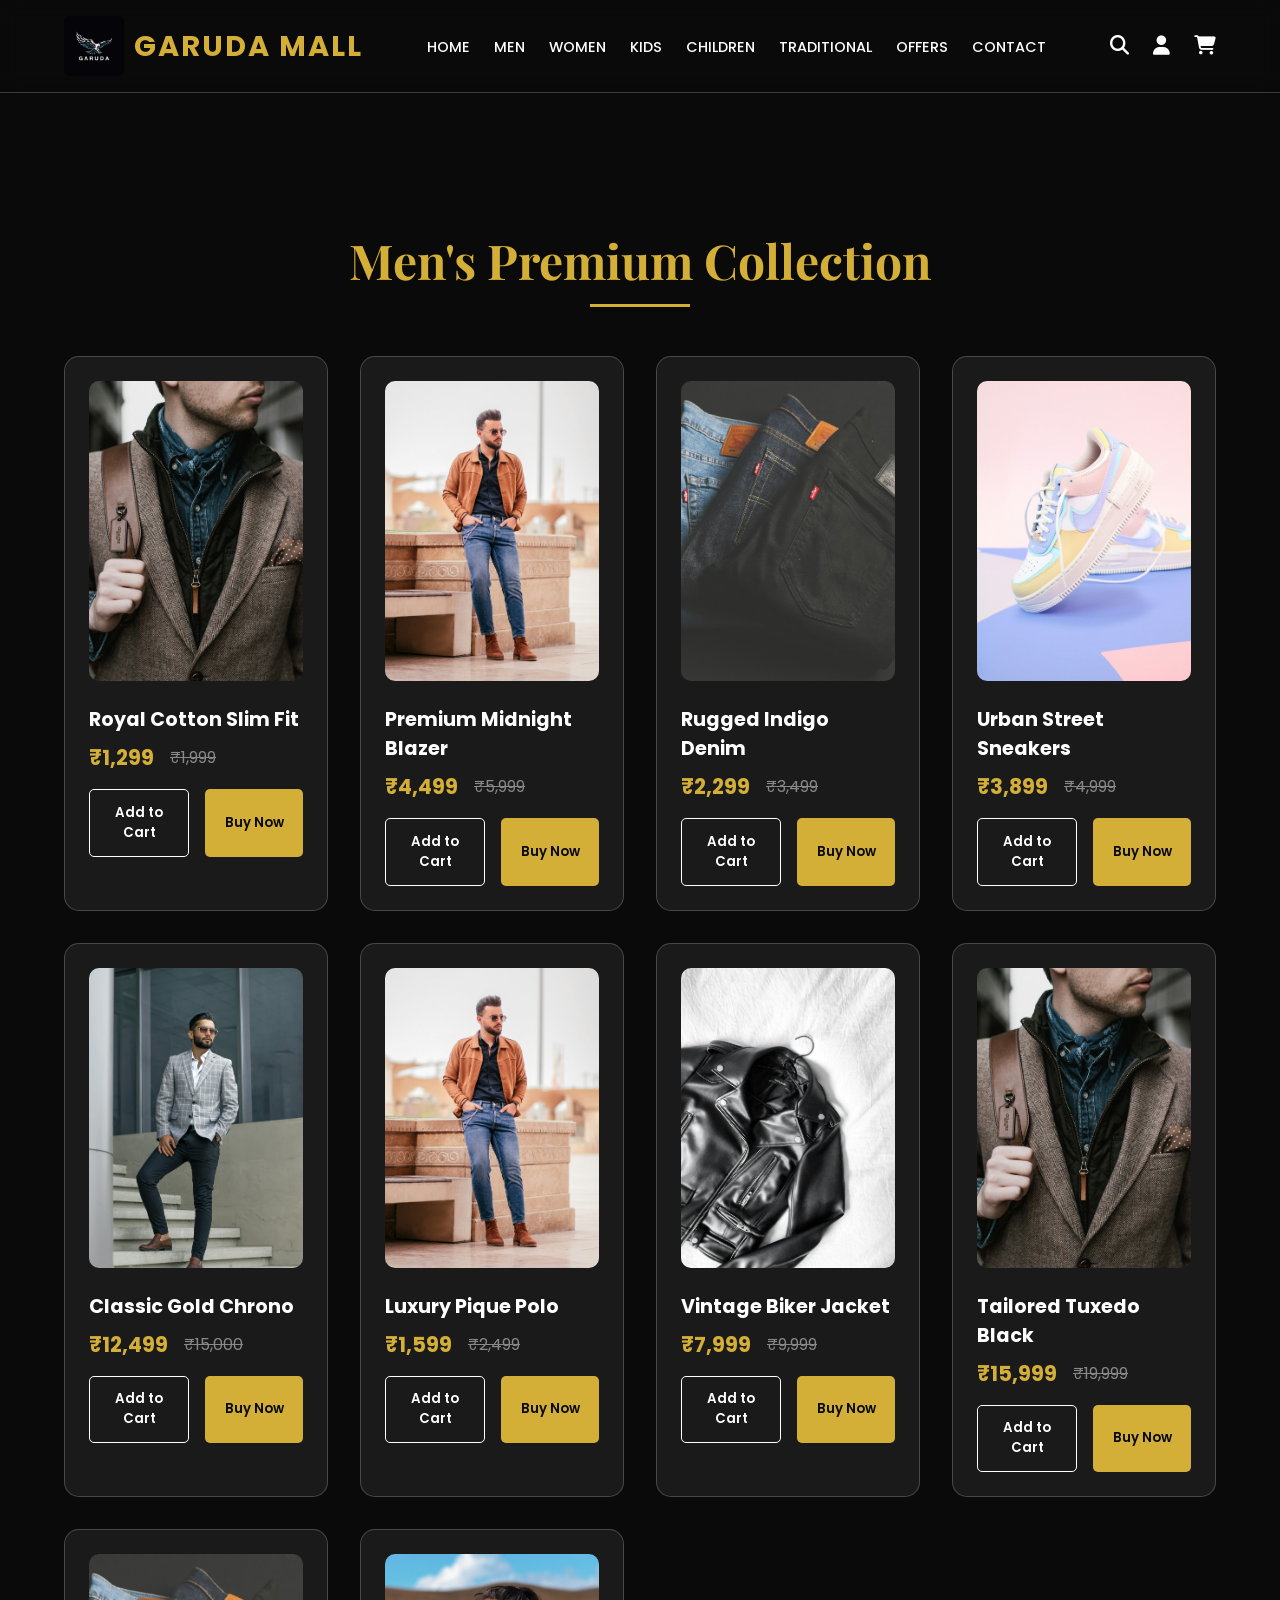
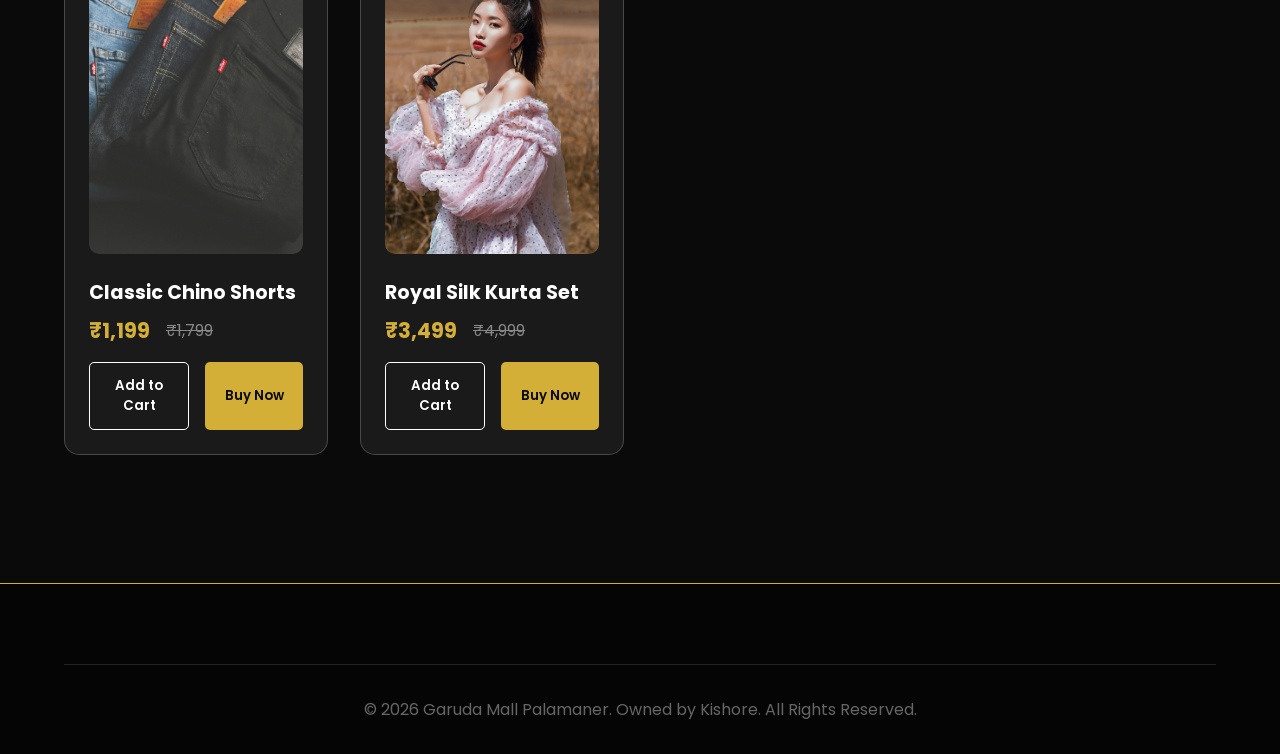
<file: men.html>
<!DOCTYPE html>
<html lang="en">
<head>
    <meta charset="UTF-8">
    <meta name="viewport" content="width=device-width, initial-scale=1.0">
    <title>Men's Collection | GARUDA MALL</title>
    <link rel="preconnect" href="https://fonts.googleapis.com">
    <link rel="preconnect" href="https://fonts.gstatic.com" crossorigin>
    <link href="https://fonts.googleapis.com/css2?family=Montserrat:wght@300;400;600;700&family=Playfair+Display:wght@400;700;900&family=Poppins:wght@300;400;500;600&display=swap" rel="stylesheet">
    <link rel="stylesheet" href="https://cdnjs.cloudflare.com/ajax/libs/font-awesome/6.5.1/css/all.min.css">
    <link rel="stylesheet" href="css/style.css">
    <script>function handleImageError(img) { img.onerror = null; img.src = 'model.jpeg'; }</script>
</head>
<body>
    <nav id="navbar" class="scrolled">
        <div class="logo-container">
            <img onerror="handleImageError(this)" src="eagle.jpg" alt="Garuda Logo" class="mall-logo">
            <a href="index.html" class="logo">GARUDA MALL</a>
        </div>
        <ul class="nav-links">
            <li><a href="index.html">Home</a></li>
            <li><a href="men.html" class="active">Men</a></li>
            <li><a href="women.html">Women</a></li>
            <li><a href="kids.html">Kids</a></li>
            <li><a href="children.html">Children</a></li>
            <li><a href="traditional.html">Traditional</a></li>
            <li><a href="index.html#offers">Offers</a></li>
            <li><a href="index.html#contact">Contact</a></li>
        </ul>
        <div class="nav-icons">
            <i class="fas fa-search"></i>
            <a href="login.html" style="color: inherit;"><i class="fas fa-user"></i></a>
            <i class="fas fa-shopping-cart"></i>
        </div>
    </nav>

    <section class="section" style="margin-top: 100px;">
        <h2 class="section-title">Men's Premium Collection</h2>
        <div class="product-grid">
            <!-- Product 1 -->
            <div class="product-card">
                <div class="product-img"><img onerror="handleImageError(this)" src="assets/images/suit.jpg" alt="Shirt"></div>
                <div class="product-info">
                    <h4>Royal Cotton Slim Fit</h4>
                    <div class="price-tag"><span class="current-price">₹1,299</span><span class="old-price">₹1,999</span></div>
                    <div class="product-btns"><button class="btn-add-cart">Add to Cart</button><button class="btn-buy">Buy Now</button></div>
                </div>
            </div>
            <!-- Product 2 -->
            <div class="product-card">
                <div class="product-img"><img onerror="handleImageError(this)" src="assets/images/blazer.jpg" alt="Blazer"></div>
                <div class="product-info">
                    <h4>Premium Midnight Blazer</h4>
                    <div class="price-tag"><span class="current-price">₹4,499</span><span class="old-price">₹5,999</span></div>
                    <div class="product-btns"><button class="btn-add-cart">Add to Cart</button><button class="btn-buy">Buy Now</button></div>
                </div>
            </div>
            <!-- Product 3 -->
            <div class="product-card">
                <div class="product-img"><img onerror="handleImageError(this)" src="assets/images/jeans.jpg" alt="Jeans"></div>
                <div class="product-info">
                    <h4>Rugged Indigo Denim</h4>
                    <div class="price-tag"><span class="current-price">₹2,299</span><span class="old-price">₹3,499</span></div>
                    <div class="product-btns"><button class="btn-add-cart">Add to Cart</button><button class="btn-buy">Buy Now</button></div>
                </div>
            </div>
            <!-- Product 4 -->
            <div class="product-card">
                <div class="product-img"><img onerror="handleImageError(this)" src="assets/images/sneakers.jpg" alt="Sneakers"></div>
                <div class="product-info">
                    <h4>Urban Street Sneakers</h4>
                    <div class="price-tag"><span class="current-price">₹3,899</span><span class="old-price">₹4,999</span></div>
                    <div class="product-btns"><button class="btn-add-cart">Add to Cart</button><button class="btn-buy">Buy Now</button></div>
                </div>
            </div>
            <!-- Product 5 -->
            <div class="product-card">
                <div class="product-img"><img onerror="handleImageError(this)" src="assets/images/watch.jpg" alt="Watch"></div>
                <div class="product-info">
                    <h4>Classic Gold Chrono</h4>
                    <div class="price-tag"><span class="current-price">₹12,499</span><span class="old-price">₹15,000</span></div>
                    <div class="product-btns"><button class="btn-add-cart">Add to Cart</button><button class="btn-buy">Buy Now</button></div>
                </div>
            </div>
            <!-- Product 6 -->
            <div class="product-card">
                <div class="product-img"><img onerror="handleImageError(this)" src="assets/images/blazer.jpg" alt="Polo"></div>
                <div class="product-info">
                    <h4>Luxury Pique Polo</h4>
                    <div class="price-tag"><span class="current-price">₹1,599</span><span class="old-price">₹2,499</span></div>
                    <div class="product-btns"><button class="btn-add-cart">Add to Cart</button><button class="btn-buy">Buy Now</button></div>
                </div>
            </div>
            <!-- Product 7 -->
            <div class="product-card">
                <div class="product-img"><img onerror="handleImageError(this)" src="assets/images/jacket.jpg" alt="Jacket"></div>
                <div class="product-info">
                    <h4>Vintage Biker Jacket</h4>
                    <div class="price-tag"><span class="current-price">₹7,999</span><span class="old-price">₹9,999</span></div>
                    <div class="product-btns"><button class="btn-add-cart">Add to Cart</button><button class="btn-buy">Buy Now</button></div>
                </div>
            </div>
            <!-- Product 8 -->
            <div class="product-card">
                <div class="product-img"><img onerror="handleImageError(this)" src="assets/images/suit.jpg" alt="Suit"></div>
                <div class="product-info">
                    <h4>Tailored Tuxedo Black</h4>
                    <div class="price-tag"><span class="current-price">₹15,999</span><span class="old-price">₹19,999</span></div>
                    <div class="product-btns"><button class="btn-add-cart">Add to Cart</button><button class="btn-buy">Buy Now</button></div>
                </div>
            </div>
            <!-- Product 9 -->
            <div class="product-card">
                <div class="product-img"><img onerror="handleImageError(this)" src="assets/images/jeans.jpg" alt="Shorts"></div>
                <div class="product-info">
                    <h4>Classic Chino Shorts</h4>
                    <div class="price-tag"><span class="current-price">₹1,199</span><span class="old-price">₹1,799</span></div>
                    <div class="product-btns"><button class="btn-add-cart">Add to Cart</button><button class="btn-buy">Buy Now</button></div>
                </div>
            </div>
            <!-- Product 10 -->
            <div class="product-card">
                <div class="product-img"><img onerror="handleImageError(this)" src="assets/images/ethnic.jpg" alt="Ethnic"></div>
                <div class="product-info">
                    <h4>Royal Silk Kurta Set</h4>
                    <div class="price-tag"><span class="current-price">₹3,499</span><span class="old-price">₹4,999</span></div>
                    <div class="product-btns"><button class="btn-add-cart">Add to Cart</button><button class="btn-buy">Buy Now</button></div>
                </div>
            </div>
        </div>
    </section>

    <footer id="contact">
        <div class="footer-bottom">
            <p>&copy; 2026 Garuda Mall Palamaner. Owned by Kishore. All Rights Reserved.</p>
        </div>
    </footer>
    <script src="js/main.js"></script>
</body>
</html>
</file>
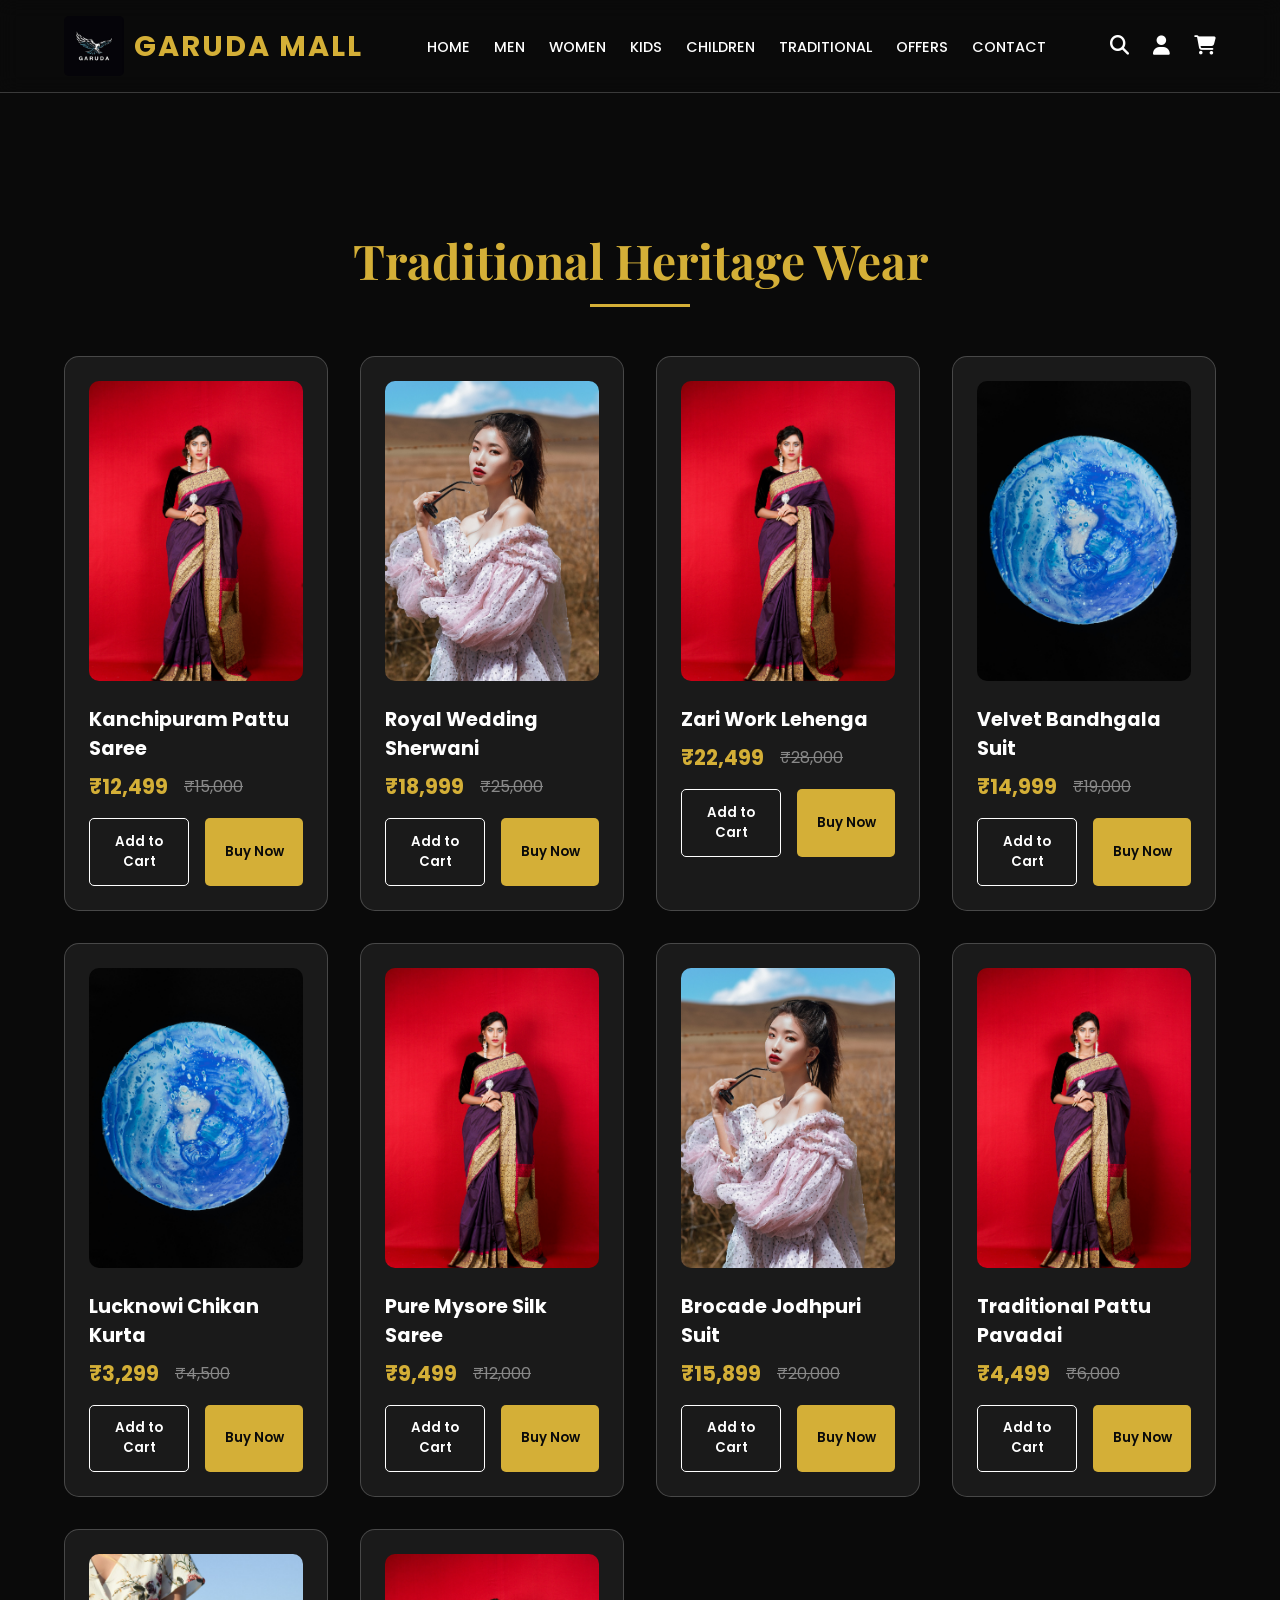
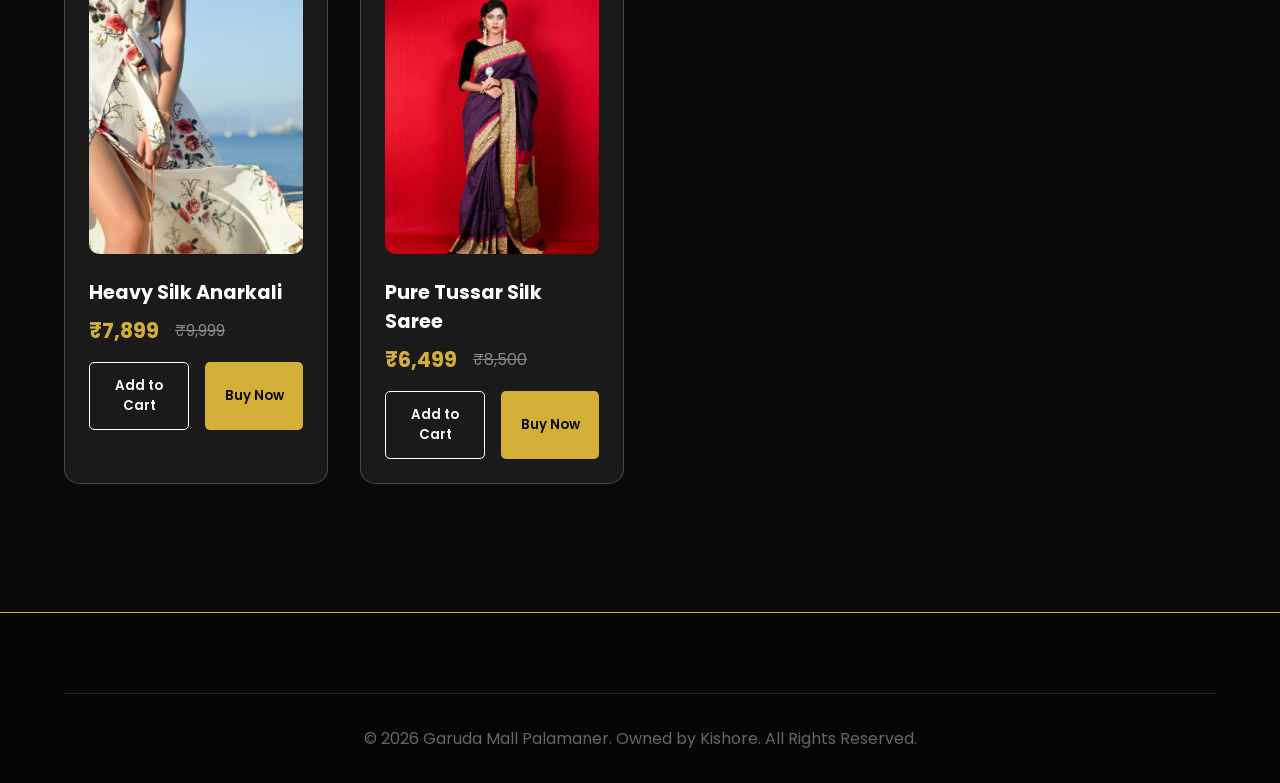
<file: traditional.html>
<!DOCTYPE html>
<html lang="en">
<head>
    <meta charset="UTF-8">
    <meta name="viewport" content="width=device-width, initial-scale=1.0">
    <title>Traditional Collection | GARUDA MALL</title>
    <link rel="preconnect" href="https://fonts.googleapis.com">
    <link rel="preconnect" href="https://fonts.gstatic.com" crossorigin>
    <link href="https://fonts.googleapis.com/css2?family=Montserrat:wght@300;400;600;700&family=Playfair+Display:wght@400;700;900&family=Poppins:wght@300;400;500;600&display=swap" rel="stylesheet">
    <link rel="stylesheet" href="https://cdnjs.cloudflare.com/ajax/libs/font-awesome/6.5.1/css/all.min.css">
    <link rel="stylesheet" href="css/style.css">
    <script>function handleImageError(img) { img.onerror = null; img.src = 'model.jpeg'; }</script>
</head>
<body>
    <nav id="navbar" class="scrolled">
        <div class="logo-container">
            <img onerror="handleImageError(this)" src="eagle.jpg" alt="Garuda Logo" class="mall-logo">
            <a href="index.html" class="logo">GARUDA MALL</a>
        </div>
        <ul class="nav-links">
            <li><a href="index.html">Home</a></li>
            <li><a href="men.html">Men</a></li>
            <li><a href="women.html">Women</a></li>
            <li><a href="kids.html">Kids</a></li>
            <li><a href="children.html">Children</a></li>
            <li><a href="traditional.html" class="active">Traditional</a></li>
            <li><a href="index.html#offers">Offers</a></li>
            <li><a href="index.html#contact">Contact</a></li>
        </ul>
        <div class="nav-icons">
            <i class="fas fa-search"></i>
            <a href="login.html" style="color: inherit;"><i class="fas fa-user"></i></a>
            <i class="fas fa-shopping-cart"></i>
        </div>
    </nav>

    <section class="section" style="margin-top: 100px;">
        <h2 class="section-title">Traditional Heritage Wear</h2>
        <div class="product-grid">
            <!-- Product 1 -->
            <div class="product-card">
                <div class="product-img"><img onerror="handleImageError(this)" src="assets/images/silk_saree.jpg" alt="Silk Saree"></div>
                <div class="product-info">
                    <h4>Kanchipuram Pattu Saree</h4>
                    <div class="price-tag"><span class="current-price">₹12,499</span><span class="old-price">₹15,000</span></div>
                    <div class="product-btns"><button class="btn-add-cart">Add to Cart</button><button class="btn-buy">Buy Now</button></div>
                </div>
            </div>
            <!-- Product 2 -->
            <div class="product-card">
                <div class="product-img"><img onerror="handleImageError(this)" src="assets/images/ethnic.jpg" alt="Sherwani"></div>
                <div class="product-info">
                    <h4>Royal Wedding Sherwani</h4>
                    <div class="price-tag"><span class="current-price">₹18,999</span><span class="old-price">₹25,000</span></div>
                    <div class="product-btns"><button class="btn-add-cart">Add to Cart</button><button class="btn-buy">Buy Now</button></div>
                </div>
            </div>
            <!-- Product 3 -->
            <div class="product-card">
                <div class="product-img"><img onerror="handleImageError(this)" src="assets/images/traditional_saree.jpg" alt="Lehenga"></div>
                <div class="product-info">
                    <h4>Zari Work Lehenga</h4>
                    <div class="price-tag"><span class="current-price">₹22,499</span><span class="old-price">₹28,000</span></div>
                    <div class="product-btns"><button class="btn-add-cart">Add to Cart</button><button class="btn-buy">Buy Now</button></div>
                </div>
            </div>
            <!-- Product 4 -->
            <div class="product-card">
                <div class="product-img"><img onerror="handleImageError(this)" src="assets/images/bandhgala.jpg" alt="Bandhgala"></div>
                <div class="product-info">
                    <h4>Velvet Bandhgala Suit</h4>
                    <div class="price-tag"><span class="current-price">₹14,999</span><span class="old-price">₹19,000</span></div>
                    <div class="product-btns"><button class="btn-add-cart">Add to Cart</button><button class="btn-buy">Buy Now</button></div>
                </div>
            </div>
            <!-- Product 5 -->
            <div class="product-card">
                <div class="product-img"><img onerror="handleImageError(this)" src="assets/images/bandhgala.jpg" alt="Kurta"></div>
                <div class="product-info">
                    <h4>Lucknowi Chikan Kurta</h4>
                    <div class="price-tag"><span class="current-price">₹3,299</span><span class="old-price">₹4,500</span></div>
                    <div class="product-btns"><button class="btn-add-cart">Add to Cart</button><button class="btn-buy">Buy Now</button></div>
                </div>
            </div>
            <!-- Product 6 -->
            <div class="product-card">
                <div class="product-img"><img onerror="handleImageError(this)" src="assets/images/silk_saree.jpg" alt="Mysore Silk"></div>
                <div class="product-info">
                    <h4>Pure Mysore Silk Saree</h4>
                    <div class="price-tag"><span class="current-price">₹9,499</span><span class="old-price">₹12,000</span></div>
                    <div class="product-btns"><button class="btn-add-cart">Add to Cart</button><button class="btn-buy">Buy Now</button></div>
                </div>
            </div>
            <!-- Product 7 -->
            <div class="product-card">
                <div class="product-img"><img onerror="handleImageError(this)" src="assets/images/ethnic.jpg" alt="Sherwani"></div>
                <div class="product-info">
                    <h4>Brocade Jodhpuri Suit</h4>
                    <div class="price-tag"><span class="current-price">₹15,899</span><span class="old-price">₹20,000</span></div>
                    <div class="product-btns"><button class="btn-add-cart">Add to Cart</button><button class="btn-buy">Buy Now</button></div>
                </div>
            </div>
            <!-- Product 8 -->
            <div class="product-card">
                <div class="product-img"><img onerror="handleImageError(this)" src="assets/images/saree.jpg" alt="Pattu Pavadai"></div>
                <div class="product-info">
                    <h4>Traditional Pattu Pavadai</h4>
                    <div class="price-tag"><span class="current-price">₹4,499</span><span class="old-price">₹6,000</span></div>
                    <div class="product-btns"><button class="btn-add-cart">Add to Cart</button><button class="btn-buy">Buy Now</button></div>
                </div>
            </div>
            <!-- Product 9 -->
            <div class="product-card">
                <div class="product-img"><img onerror="handleImageError(this)" src="assets/images/dress.jpg" alt="Anarkali"></div>
                <div class="product-info">
                    <h4>Heavy Silk Anarkali</h4>
                    <div class="price-tag"><span class="current-price">₹7,899</span><span class="old-price">₹9,999</span></div>
                    <div class="product-btns"><button class="btn-add-cart">Add to Cart</button><button class="btn-buy">Buy Now</button></div>
                </div>
            </div>
            <!-- Product 10 -->
            <div class="product-card">
                <div class="product-img"><img onerror="handleImageError(this)" src="assets/images/silk_saree.jpg" alt="Tussar"></div>
                <div class="product-info">
                    <h4>Pure Tussar Silk Saree</h4>
                    <div class="price-tag"><span class="current-price">₹6,499</span><span class="old-price">₹8,500</span></div>
                    <div class="product-btns"><button class="btn-add-cart">Add to Cart</button><button class="btn-buy">Buy Now</button></div>
                </div>
            </div>
        </div>
    </section>

    <footer id="contact">
        <div class="footer-bottom">
            <p>&copy; 2026 Garuda Mall Palamaner. Owned by Kishore. All Rights Reserved.</p>
        </div>
    </footer>
    <script src="js/main.js"></script>
</body>
</html>
</file>
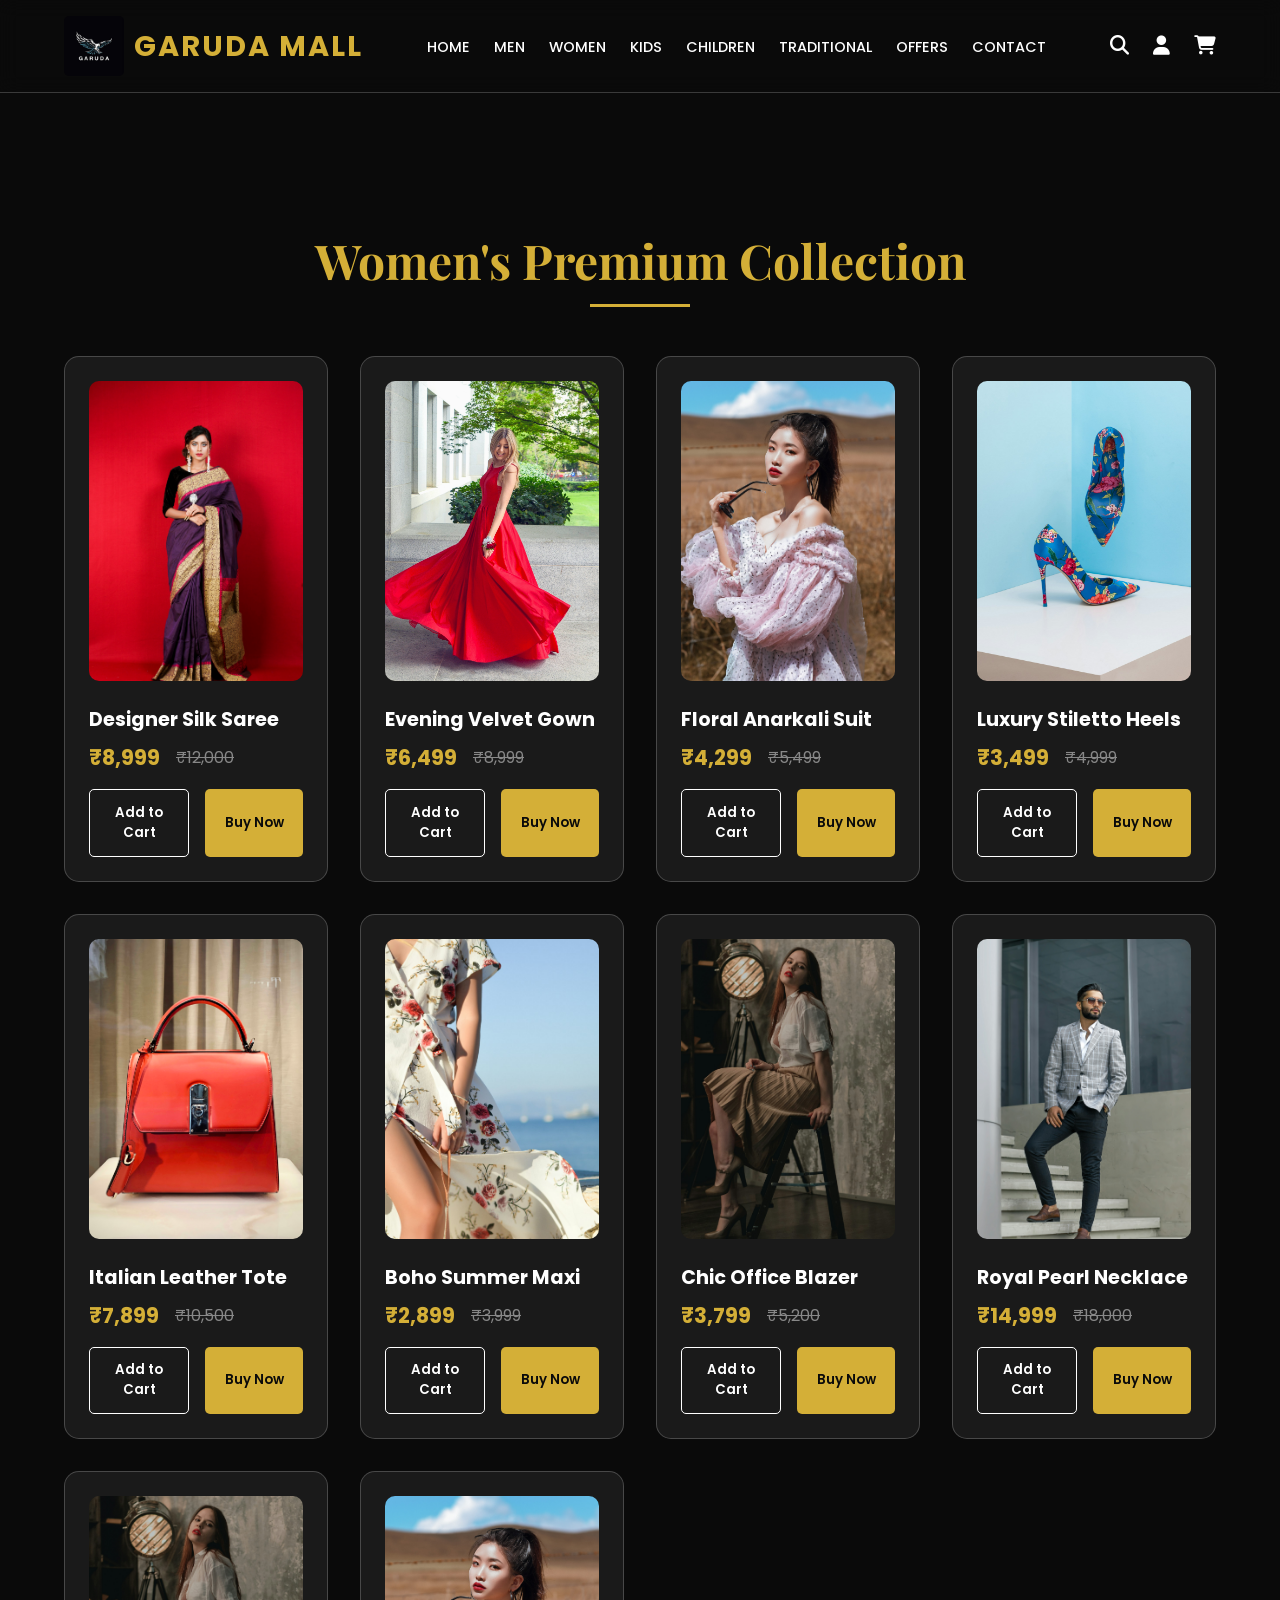
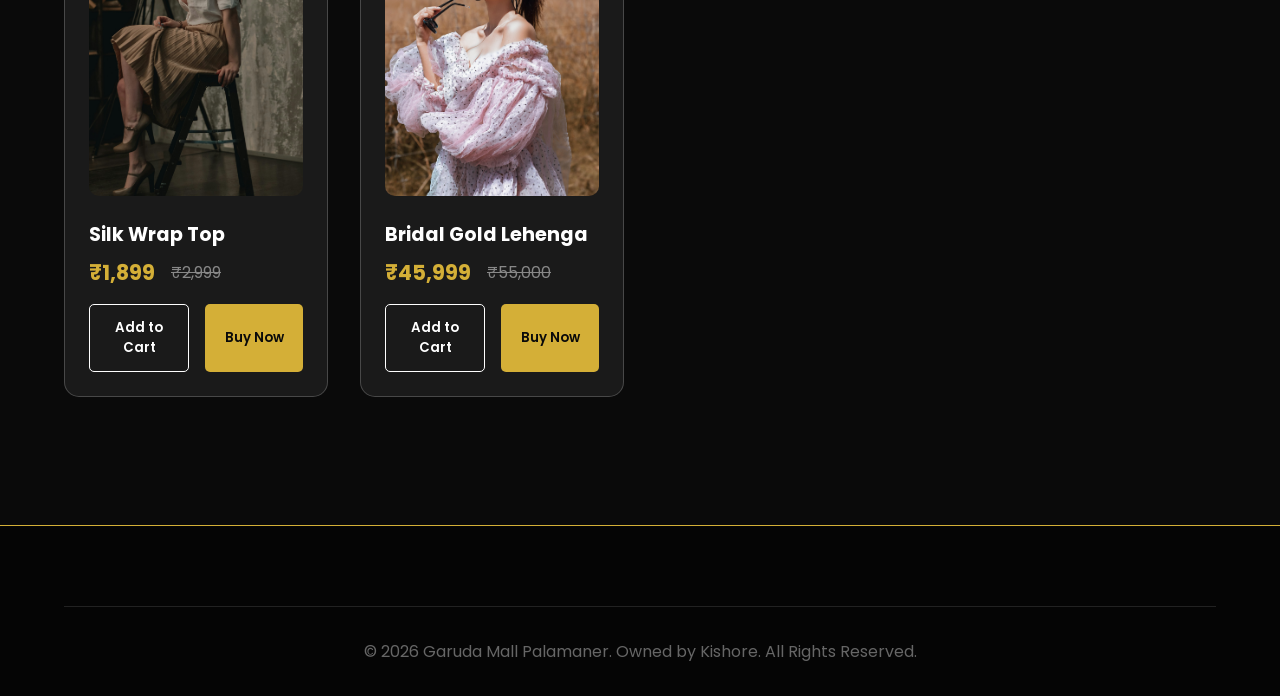
<file: women.html>
<!DOCTYPE html>
<html lang="en">
<head>
    <meta charset="UTF-8">
    <meta name="viewport" content="width=device-width, initial-scale=1.0">
    <title>Women's Collection | GARUDA MALL</title>
    <link rel="preconnect" href="https://fonts.googleapis.com">
    <link rel="preconnect" href="https://fonts.gstatic.com" crossorigin>
    <link href="https://fonts.googleapis.com/css2?family=Montserrat:wght@300;400;600;700&family=Playfair+Display:wght@400;700;900&family=Poppins:wght@300;400;500;600&display=swap" rel="stylesheet">
    <link rel="stylesheet" href="https://cdnjs.cloudflare.com/ajax/libs/font-awesome/6.5.1/css/all.min.css">
    <link rel="stylesheet" href="css/style.css">
    <script>function handleImageError(img) { img.onerror = null; img.src = 'model.jpeg'; }</script>
</head>
<body>
    <nav id="navbar" class="scrolled">
        <div class="logo-container">
            <img onerror="handleImageError(this)" src="eagle.jpg" alt="Garuda Logo" class="mall-logo">
            <a href="index.html" class="logo">GARUDA MALL</a>
        </div>
        <ul class="nav-links">
            <li><a href="index.html">Home</a></li>
            <li><a href="men.html">Men</a></li>
            <li><a href="women.html" class="active">Women</a></li>
            <li><a href="kids.html">Kids</a></li>
            <li><a href="children.html">Children</a></li>
            <li><a href="traditional.html">Traditional</a></li>
            <li><a href="index.html#offers">Offers</a></li>
            <li><a href="index.html#contact">Contact</a></li>
        </ul>
        <div class="nav-icons">
            <i class="fas fa-search"></i>
            <a href="login.html" style="color: inherit;"><i class="fas fa-user"></i></a>
            <i class="fas fa-shopping-cart"></i>
        </div>
    </nav>

    <section class="section" style="margin-top: 100px;">
        <h2 class="section-title">Women's Premium Collection</h2>
        <div class="product-grid">
            <!-- Product 1 -->
            <div class="product-card">
                <div class="product-img"><img onerror="handleImageError(this)" src="assets/images/saree.jpg" alt="Saree"></div>
                <div class="product-info">
                    <h4>Designer Silk Saree</h4>
                    <div class="price-tag"><span class="current-price">₹8,999</span><span class="old-price">₹12,000</span></div>
                    <div class="product-btns"><button class="btn-add-cart">Add to Cart</button><button class="btn-buy">Buy Now</button></div>
                </div>
            </div>
            <!-- Product 2 -->
            <div class="product-card">
                <div class="product-img"><img onerror="handleImageError(this)" src="assets/images/gown.jpg" alt="Gown"></div>
                <div class="product-info">
                    <h4>Evening Velvet Gown</h4>
                    <div class="price-tag"><span class="current-price">₹6,499</span><span class="old-price">₹8,999</span></div>
                    <div class="product-btns"><button class="btn-add-cart">Add to Cart</button><button class="btn-buy">Buy Now</button></div>
                </div>
            </div>
            <!-- Product 3 -->
            <div class="product-card">
                <div class="product-img"><img onerror="handleImageError(this)" src="assets/images/ethnic.jpg" alt="Ethnic"></div>
                <div class="product-info">
                    <h4>Floral Anarkali Suit</h4>
                    <div class="price-tag"><span class="current-price">₹4,299</span><span class="old-price">₹5,499</span></div>
                    <div class="product-btns"><button class="btn-add-cart">Add to Cart</button><button class="btn-buy">Buy Now</button></div>
                </div>
            </div>
            <!-- Product 4 -->
            <div class="product-card">
                <div class="product-img"><img onerror="handleImageError(this)" src="assets/images/shoes.jpg" alt="Shoes"></div>
                <div class="product-info">
                    <h4>Luxury Stiletto Heels</h4>
                    <div class="price-tag"><span class="current-price">₹3,499</span><span class="old-price">₹4,999</span></div>
                    <div class="product-btns"><button class="btn-add-cart">Add to Cart</button><button class="btn-buy">Buy Now</button></div>
                </div>
            </div>
            <!-- Product 5 -->
            <div class="product-card">
                <div class="product-img"><img onerror="handleImageError(this)" src="assets/images/bag.jpg" alt="Bag"></div>
                <div class="product-info">
                    <h4>Italian Leather Tote</h4>
                    <div class="price-tag"><span class="current-price">₹7,899</span><span class="old-price">₹10,500</span></div>
                    <div class="product-btns"><button class="btn-add-cart">Add to Cart</button><button class="btn-buy">Buy Now</button></div>
                </div>
            </div>
            <!-- Product 6 -->
            <div class="product-card">
                <div class="product-img"><img onerror="handleImageError(this)" src="assets/images/dress.jpg" alt="Dress"></div>
                <div class="product-info">
                    <h4>Boho Summer Maxi</h4>
                    <div class="price-tag"><span class="current-price">₹2,899</span><span class="old-price">₹3,999</span></div>
                    <div class="product-btns"><button class="btn-add-cart">Add to Cart</button><button class="btn-buy">Buy Now</button></div>
                </div>
            </div>
            <!-- Product 7 -->
            <div class="product-card">
                <div class="product-img"><img onerror="handleImageError(this)" src="assets/images/western.jpg" alt="Western"></div>
                <div class="product-info">
                    <h4>Chic Office Blazer</h4>
                    <div class="price-tag"><span class="current-price">₹3,799</span><span class="old-price">₹5,200</span></div>
                    <div class="product-btns"><button class="btn-add-cart">Add to Cart</button><button class="btn-buy">Buy Now</button></div>
                </div>
            </div>
            <!-- Product 8 -->
            <div class="product-card">
                <div class="product-img"><img onerror="handleImageError(this)" src="assets/images/jewellery.jpg" alt="Jewellery"></div>
                <div class="product-info">
                    <h4>Royal Pearl Necklace</h4>
                    <div class="price-tag"><span class="current-price">₹14,999</span><span class="old-price">₹18,000</span></div>
                    <div class="product-btns"><button class="btn-add-cart">Add to Cart</button><button class="btn-buy">Buy Now</button></div>
                </div>
            </div>
            <!-- Product 9 -->
            <div class="product-card">
                <div class="product-img"><img onerror="handleImageError(this)" src="assets/images/western.jpg" alt="Western"></div>
                <div class="product-info">
                    <h4>Silk Wrap Top</h4>
                    <div class="price-tag"><span class="current-price">₹1,899</span><span class="old-price">₹2,999</span></div>
                    <div class="product-btns"><button class="btn-add-cart">Add to Cart</button><button class="btn-buy">Buy Now</button></div>
                </div>
            </div>
            <!-- Product 10 -->
            <div class="product-card">
                <div class="product-img"><img onerror="handleImageError(this)" src="assets/images/ethnic.jpg" alt="Ethnic"></div>
                <div class="product-info">
                    <h4>Bridal Gold Lehenga</h4>
                    <div class="price-tag"><span class="current-price">₹45,999</span><span class="old-price">₹55,000</span></div>
                    <div class="product-btns"><button class="btn-add-cart">Add to Cart</button><button class="btn-buy">Buy Now</button></div>
                </div>
            </div>
        </div>
    </section>

    <footer id="contact">
        <div class="footer-bottom">
            <p>&copy; 2026 Garuda Mall Palamaner. Owned by Kishore. All Rights Reserved.</p>
        </div>
    </footer>
    <script src="js/main.js"></script>
</body>
</html>
</file>
<file: css/style.css>
/* Reset and Base Styles */
:root {
    --gold: #D4AF37;
    --gold-glow: #FFD700;
    --black: #0A0A0A;
    --white: #FFFFFF;
    --maroon: #800000;
    --royal-blue: #002366;
    --cream: #FFFDD0;
    --beige: #F5F5DC;
    --dark-grey: #1A1A1A;
    --light-grey: #E0E0E0;
    --glass-bg: rgba(255, 255, 255, 0.1);
    --glass-border: rgba(255, 255, 255, 0.2);
    --shadow: 0 8px 32px 0 rgba(0, 0, 0, 0.37);
    --transition: all 0.4s cubic-bezier(0.4, 0, 0.2, 1);
}

* {
    margin: 0;
    padding: 0;
    box-sizing: border-box;
    font-family: 'Poppins', sans-serif;
}

body {
    background-color: var(--black);
    color: var(--white);
    overflow-x: hidden;
    scroll-behavior: smooth;
}

h1, h2, h3, .luxury-font {
    font-family: 'Playfair Display', serif;
}

/* Scrollbar */
::-webkit-scrollbar {
    width: 8px;
}
::-webkit-scrollbar-track {
    background: var(--black);
}
::-webkit-scrollbar-thumb {
    background: var(--gold);
    border-radius: 10px;
}

/* Animations */
@keyframes fadeIn {
    from { opacity: 0; transform: translateY(20px); }
    to { opacity: 1; transform: translateY(0); }
}

@keyframes glow {
    0% { text-shadow: 0 0 5px var(--gold); }
    50% { text-shadow: 0 0 20px var(--gold-glow), 0 0 30px var(--gold); }
    100% { text-shadow: 0 0 5px var(--gold); }
}

@keyframes slideInLeft {
    from { transform: translateX(-100%); opacity: 0; }
    to { transform: translateX(0); opacity: 1; }
}

/* Navigation */
nav {
    position: fixed;
    top: 0;
    width: 100%;
    z-index: 1000;
    background: rgba(10, 10, 10, 0.8);
    backdrop-filter: blur(10px);
    border-bottom: 1px solid var(--glass-border);
    padding: 1rem 5%;
    display: flex;
    justify-content: space-between;
    align-items: center;
    transition: var(--transition);
}

nav.scrolled {
    padding: 0.5rem 5%;
    background: rgba(0, 0, 0, 0.95);
}

/* Custom Cursor */
.custom-cursor {
    width: 20px;
    height: 20px;
    background: var(--gold);
    border-radius: 50%;
    position: fixed;
    pointer-events: none;
    z-index: 9999;
    mix-blend-mode: difference;
    transition: transform 0.15s ease-out;
}

/* Scroll Animations */
[data-aos] {
    opacity: 0;
    transform: translateY(30px);
    transition: all 0.8s cubic-bezier(0.4, 0, 0.2, 1);
}

[data-aos].aos-animate {
    opacity: 1;
    transform: translateY(0);
}

[data-aos="zoom-in"] { transform: scale(0.9); }
[data-aos="zoom-in"].aos-animate { transform: scale(1); }

[data-aos="fade-right"] { transform: translateX(-30px); }
[data-aos="fade-right"].aos-animate { transform: translateX(0); }

[data-aos="fade-left"] { transform: translateX(30px); }
[data-aos="fade-left"].aos-animate { transform: translateX(0); }

.logo-container {
    display: flex;
    align-items: center;
    gap: 10px;
}

.mall-logo {
    width: 60px;
    height: 60px;
    object-fit: contain;
    border-radius: 5px;
    transition: var(--transition);
}

.logo-container:hover .mall-logo {
    transform: scale(1.1);
    box-shadow: 0 0 15px var(--gold);
}

.logo {
    font-size: 1.8rem;
    font-weight: 700;
    color: var(--gold);
    text-decoration: none;
    letter-spacing: 2px;
    text-transform: uppercase;
}

.nav-links {
    display: flex;
    gap: 1.5rem;
    list-style: none;
}

.nav-links a {
    text-decoration: none;
    color: var(--white);
    font-size: 0.9rem;
    font-weight: 500;
    text-transform: uppercase;
    transition: var(--transition);
    position: relative;
}

.nav-links a::after {
    content: '';
    position: absolute;
    bottom: -5px;
    left: 0;
    width: 0;
    height: 2px;
    background: var(--gold);
    transition: var(--transition);
}

.nav-links a:hover {
    color: var(--gold);
}

.nav-links a:hover::after {
    width: 100%;
}

.nav-icons {
    display: flex;
    gap: 1.5rem;
    align-items: center;
}

.nav-icons i {
    font-size: 1.2rem;
    cursor: pointer;
    transition: var(--transition);
}

.nav-icons i:hover {
    color: var(--gold);
    transform: scale(1.1);
}

/* Hero Section */
.hero {
    height: 100vh;
    background: linear-gradient(rgba(0,0,0,0.6), rgba(0,0,0,0.6)), url('../assets/images/hero_bg.jpg');
    background-size: cover;
    background-position: center;
    background-attachment: fixed;
    display: flex;
    justify-content: center;
    align-items: center;
    text-align: center;
    color: var(--white);
    position: relative;
}

.hero-content h1 {
    font-size: 5rem;
    margin-bottom: 1rem;
    color: var(--white);
    animation: fadeIn 1s ease-out, glow 3s infinite ease-in-out;
}

.hero-content p {
    font-size: 1.5rem;
    color: var(--beige);
    margin-bottom: 2.5rem;
    letter-spacing: 4px;
    text-transform: uppercase;
    animation: fadeIn 1.5s ease-out;
}

.hero-btns {
    display: flex;
    gap: 2rem;
    animation: fadeIn 2s ease-out;
}

.btn {
    padding: 1rem 2.5rem;
    border: none;
    border-radius: 5px;
    font-size: 1rem;
    font-weight: 600;
    text-transform: uppercase;
    cursor: pointer;
    transition: var(--transition);
    text-decoration: none;
}

.btn-primary {
    background: var(--gold);
    color: var(--black);
}

.btn-primary:hover {
    background: var(--gold-glow);
    transform: translateY(-5px);
    box-shadow: 0 10px 20px rgba(212, 175, 55, 0.4);
}

.btn-outline {
    background: transparent;
    color: var(--white);
    border: 1px solid var(--white);
}

.btn-outline:hover {
    background: var(--white);
    color: var(--black);
    transform: translateY(-5px);
}

/* Categories Section */
.section {
    padding: 8rem 5%;
}

.section-title {
    text-align: center;
    font-size: 3rem;
    margin-bottom: 4rem;
    color: var(--gold);
    position: relative;
}

.section-title::after {
    content: '';
    position: absolute;
    bottom: -15px;
    left: 50%;
    transform: translateX(-50%);
    width: 100px;
    height: 3px;
    background: var(--gold);
}

.category-grid {
    display: grid;
    grid-template-columns: repeat(auto-fit, minmax(300px, 1fr));
    gap: 2rem;
}

.category-card {
    position: relative;
    height: 450px;
    overflow: hidden;
    border-radius: 15px;
    cursor: pointer;
    transition: var(--transition);
}

.category-card img {
    width: 100%;
    height: 100%;
    object-fit: cover;
    transition: var(--transition);
}

.category-overlay {
    position: absolute;
    bottom: 0;
    left: 0;
    width: 100%;
    padding: 2rem;
    background: linear-gradient(transparent, rgba(0,0,0,0.9));
    display: flex;
    flex-direction: column;
    justify-content: flex-end;
    transition: var(--transition);
}

.category-card:hover img {
    transform: scale(1.1);
}

.category-card:hover .category-overlay {
    height: 100%;
    background: rgba(0, 0, 0, 0.6);
    justify-content: center;
    align-items: center;
}

.category-overlay h3 {
    font-size: 1.8rem;
    margin-bottom: 0.5rem;
}

.category-overlay p {
    font-size: 0.9rem;
    color: var(--gold);
    opacity: 0;
    transition: var(--transition);
}

.category-card:hover p {
    opacity: 1;
}

/* Product Cards */
.product-grid {
    display: grid;
    grid-template-columns: repeat(auto-fit, minmax(250px, 1fr));
    gap: 2rem;
}

.product-card {
    background: var(--dark-grey);
    border-radius: 15px;
    padding: 1.5rem;
    transition: var(--transition);
    border: 1px solid var(--glass-border);
}

.product-card:hover {
    transform: translateY(-10px);
    border-color: var(--gold);
    box-shadow: var(--shadow);
}

.product-img {
    width: 100%;
    height: 300px;
    border-radius: 10px;
    margin-bottom: 1.5rem;
    overflow: hidden;
}

.product-img img {
    width: 100%;
    height: 100%;
    object-fit: cover;
    transition: var(--transition);
}

.product-card:hover .product-img img {
    transform: scale(1.05);
}

.product-info h4 {
    font-size: 1.2rem;
    margin-bottom: 0.5rem;
    color: var(--white);
}

.price-tag {
    display: flex;
    align-items: center;
    gap: 1rem;
    margin-bottom: 1rem;
}

.current-price {
    font-size: 1.3rem;
    font-weight: 700;
    color: var(--gold);
}

.old-price {
    font-size: 1rem;
    text-decoration: line-through;
    color: #888;
}

.discount {
    background: var(--maroon);
    padding: 2px 8px;
    border-radius: 3px;
    font-size: 0.8rem;
}

.rating {
    color: var(--gold-glow);
    margin-bottom: 1.5rem;
}

.product-btns {
    display: flex;
    gap: 1rem;
}

.product-btns button {
    flex: 1;
    padding: 0.8rem;
    border-radius: 5px;
    border: none;
    font-weight: 600;
    cursor: pointer;
    transition: var(--transition);
}

.btn-add-cart {
    background: transparent;
    color: var(--white);
    border: 1px solid var(--white) !important;
}

.btn-buy {
    background: var(--gold);
    color: var(--black);
}

/* Offer Banner */
.offer-banner {
    background: linear-gradient(45deg, var(--maroon), var(--royal-blue));
    padding: 5rem 5%;
    text-align: center;
    position: relative;
    overflow: hidden;
}

.offer-banner::before {
    content: '';
    position: absolute;
    top: -50%;
    left: -50%;
    width: 200%;
    height: 200%;
    background: radial-gradient(circle, rgba(212,175,55,0.1) 0%, transparent 70%);
    animation: rotate 20s linear infinite;
}

@keyframes rotate {
    from { transform: rotate(0deg); }
    to { transform: rotate(360deg); }
}

.offer-content {
    position: relative;
    z-index: 1;
}

.offer-content h2 {
    font-size: 3.5rem;
    margin-bottom: 1.5rem;
    text-shadow: 2px 2px 10px rgba(0,0,0,0.5);
}

.timer {
    display: flex;
    justify-content: center;
    gap: 2rem;
    margin: 2rem 0;
}

.timer-item {
    background: rgba(255,255,255,0.1);
    backdrop-filter: blur(10px);
    padding: 1.5rem;
    border-radius: 10px;
    min-width: 100px;
    border: 1px solid var(--glass-border);
}

.timer-item span {
    display: block;
    font-size: 2rem;
    font-weight: 700;
}

.timer-item label {
    font-size: 0.8rem;
    text-transform: uppercase;
    letter-spacing: 2px;
}

/* Gallery */
.gallery-grid {
    display: grid;
    grid-template-columns: repeat(4, 1fr);
    grid-auto-rows: 250px;
    gap: 1rem;
}

.gallery-item {
    overflow: hidden;
    border-radius: 10px;
    position: relative;
}

.gallery-item img {
    width: 100%;
    height: 100%;
    object-fit: cover;
    transition: var(--transition);
}

.gallery-item:hover img {
    transform: scale(1.1);
}

.gallery-item.wide { grid-column: span 2; }
.gallery-item.tall { grid-row: span 2; }

/* Footer */
footer {
    background: #050505;
    padding: 5rem 5% 2rem;
    border-top: 1px solid var(--gold);
}

.footer-grid {
    display: grid;
    grid-template-columns: repeat(auto-fit, minmax(200px, 1fr));
    gap: 4rem;
    margin-bottom: 4rem;
}

.footer-col h3 {
    color: var(--gold);
    margin-bottom: 2rem;
    font-size: 1.5rem;
}

.footer-col ul {
    list-style: none;
}

.footer-col ul li {
    margin-bottom: 1rem;
}

.footer-col ul li a {
    color: #ccc;
    text-decoration: none;
    transition: var(--transition);
}

.footer-col ul li a:hover {
    color: var(--gold);
    padding-left: 10px;
}

.social-links {
    display: flex;
    gap: 1.5rem;
    margin-top: 2rem;
}

.social-links i {
    font-size: 1.5rem;
    color: var(--white);
    transition: var(--transition);
    cursor: pointer;
}

.social-links i:hover {
    color: var(--gold);
}

.footer-bottom {
    text-align: center;
    padding-top: 2rem;
    border-top: 1px solid #222;
    color: #666;
}

/* Floating Chat */
.chat-btn {
    position: fixed;
    bottom: 30px;
    right: 30px;
    background: var(--gold);
    color: var(--black);
    width: 60px;
    height: 60px;
    border-radius: 50%;
    display: flex;
    justify-content: center;
    align-items: center;
    font-size: 1.5rem;
    box-shadow: 0 5px 20px rgba(212, 175, 55, 0.4);
    cursor: pointer;
    z-index: 1000;
    transition: var(--transition);
}

.chat-btn:hover {
    transform: scale(1.1);
}

/* AI Virtual Try-On Section */
.ai-section {
    background: linear-gradient(135deg, #1a1a1a 0%, #000 100%);
    padding: 8rem 5%;
    display: flex;
    align-items: center;
    gap: 4rem;
}

.ai-content {
    flex: 1;
}

.ai-content h2 {
    font-size: 3.5rem;
    color: var(--gold);
    margin-bottom: 2rem;
}

.ai-content p {
    font-size: 1.1rem;
    line-height: 1.8;
    margin-bottom: 2.5rem;
    color: #ccc;
}

.ai-badge {
    display: inline-block;
    padding: 5px 15px;
    background: var(--gold);
    color: var(--black);
    border-radius: 20px;
    font-size: 0.8rem;
    font-weight: 700;
    margin-bottom: 1rem;
    text-transform: uppercase;
}

.ai-visual {
    flex: 1;
    position: relative;
    height: 500px;
}

.ai-frame {
    width: 100%;
    height: 100%;
    border: 2px solid var(--gold);
    border-radius: 20px;
    overflow: hidden;
    position: relative;
    box-shadow: 0 0 30px rgba(212, 175, 55, 0.2);
}

.ai-frame img {
    width: 100%;
    height: 100%;
    object-fit: cover;
}

.scan-line {
    position: absolute;
    top: 0;
    left: 0;
    width: 100%;
    height: 4px;
    background: var(--gold);
    box-shadow: 0 0 15px var(--gold);
    animation: scan 3s linear infinite;
}

@keyframes scan {
    0% { top: 0; }
    100% { top: 100%; }
}

/* 3D Card Effect Enhancement */
.category-card {
    perspective: 1000px;
}

.category-card:hover {
    transform: rotateY(5deg) rotateX(5deg);
}

/* Neon Glow Buttons */
.btn-primary {
    box-shadow: 0 0 10px rgba(212, 175, 55, 0.3);
}

.btn-primary:hover {
    box-shadow: 0 0 25px rgba(212, 175, 55, 0.6);
}

/* Responsive */
@media (max-width: 992px) {
    .ai-section { flex-direction: column; text-align: center; }
    .ai-visual { width: 100%; height: 400px; }
}

/* Video Section */
.video-section {
    position: relative;
    height: 80vh;
    width: 100%;
    overflow: hidden;
    display: flex;
    justify-content: center;
    align-items: center;
}

.bg-video {
    position: absolute;
    top: 50%;
    left: 50%;
    min-width: 100%;
    min-height: 100%;
    width: auto;
    height: auto;
    z-index: -1;
    transform: translate(-50%, -50%);
    object-fit: cover;
}

.video-overlay {
    position: absolute;
    top: 0;
    left: 0;
    width: 100%;
    height: 100%;
    background: rgba(0, 0, 0, 0.5);
    display: flex;
    flex-direction: column;
    justify-content: center;
    align-items: center;
    text-align: center;
    padding: 2rem;
    z-index: 1;
}

.video-overlay h2 {
    font-size: 4rem;
    color: var(--gold);
    margin-bottom: 1rem;
}

.video-overlay p {
    font-size: 1.5rem;
    color: var(--white);
    letter-spacing: 2px;
    text-transform: uppercase;
}

/* Hover Glow Effects */
.product-card:hover {
    box-shadow: 0 0 30px rgba(212, 175, 55, 0.4);
    border-color: var(--gold-glow);
}

.btn-primary:hover {
    box-shadow: 0 0 20px var(--gold-glow);
    background: var(--gold-glow);
}

/* Legacy Section */
.legacy-section {
    background: var(--soft-cream);
    padding: 100px 0;
}

.legacy-container {
    max-width: 1200px;
    margin: 0 auto;
    display: flex;
    align-items: center;
    gap: 60px;
    padding: 0 2rem;
}

.legacy-text {
    flex: 1;
}

.legacy-text h2 {
    font-size: 3.5rem;
    color: var(--black);
    margin-bottom: 0.5rem;
}

.legacy-text h3 {
    font-size: 1.8rem;
    margin-bottom: 2rem;
}

.legacy-text p {
    font-size: 1.1rem;
    line-height: 1.8;
    color: #444;
    margin-bottom: 1.5rem;
}

.legacy-stats {
    display: flex;
    gap: 40px;
    margin-top: 2rem;
}

.stat-item {
    display: flex;
    flex-direction: column;
}

.stat-num {
    font-size: 2.5rem;
    font-weight: 700;
    color: var(--gold);
}

.stat-label {
    font-size: 1rem;
    color: var(--black);
    text-transform: uppercase;
    letter-spacing: 1px;
}

.legacy-image {
    flex: 1;
    height: 500px;
    border-radius: 20px;
    overflow: hidden;
    box-shadow: 20px 20px 0 var(--gold);
}

.legacy-image img {
    width: 100%;
    height: 100%;
    object-fit: cover;
}

@media (max-width: 768px) {
    .legacy-container {
        flex-direction: column;
        text-align: center;
    }
    .legacy-image {
        width: 100%;
        height: 350px;
        box-shadow: 10px 10px 0 var(--gold);
    }
    .legacy-stats {
        justify-content: center;
    }
    .hero-content h1 { font-size: 3rem; }
    .hero-content p { font-size: 1rem; }
    .nav-links { display: none; }
    .gallery-grid { grid-template-columns: repeat(2, 1fr); }
    .video-overlay h2 { font-size: 2.5rem; }
    .video-overlay p { font-size: 1rem; }
}

/* Chatbot Styles */
.chatbot-btn {
    position: fixed;
    bottom: 30px;
    right: 30px;
    width: 60px;
    height: 60px;
    background: var(--gold);
    color: var(--black);
    border-radius: 50%;
    display: flex;
    justify-content: center;
    align-items: center;
    font-size: 1.5rem;
    box-shadow: 0 5px 15px rgba(0,0,0,0.3);
    cursor: pointer;
    z-index: 1000;
    transition: var(--transition);
    animation: bounce 2s infinite ease-in-out;
}

.chatbot-btn:hover {
    transform: scale(1.1);
    box-shadow: 0 8px 25px rgba(212, 175, 55, 0.5);
}

.chatbot-window {
    position: fixed;
    bottom: 100px;
    right: 30px;
    width: 350px;
    height: 450px;
    background: var(--white);
    border-radius: 15px;
    box-shadow: 0 10px 30px rgba(0,0,0,0.2);
    display: flex;
    flex-direction: column;
    z-index: 1000;
    overflow: hidden;
    opacity: 0;
    pointer-events: none;
    transform: translateY(20px);
    transition: all 0.3s cubic-bezier(0.175, 0.885, 0.32, 1.275);
}

.chatbot-window.active {
    opacity: 1;
    pointer-events: auto;
    transform: translateY(0);
}

.chatbot-header {
    background: var(--black);
    color: var(--gold);
    padding: 15px 20px;
    display: flex;
    justify-content: space-between;
    align-items: center;
}

.chatbot-header h3 {
    font-family: 'Playfair Display', serif;
    font-size: 1.2rem;
}

.chatbot-header button {
    background: none;
    border: none;
    color: var(--white);
    font-size: 1.2rem;
    cursor: pointer;
    transition: var(--transition);
}

.chatbot-header button:hover {
    color: var(--gold);
}

.chatbot-messages {
    flex: 1;
    padding: 20px;
    overflow-y: auto;
    background: #f9f9f9;
    display: flex;
    flex-direction: column;
    gap: 15px;
}

.message {
    max-width: 80%;
    padding: 10px 15px;
    border-radius: 10px;
    font-size: 0.9rem;
    line-height: 1.4;
}

.bot-message {
    background: var(--white);
    align-self: flex-start;
    border-bottom-left-radius: 0;
    box-shadow: 0 2px 5px rgba(0,0,0,0.05);
}

.user-message {
    background: var(--gold);
    color: var(--black);
    align-self: flex-end;
    border-bottom-right-radius: 0;
    box-shadow: 0 2px 5px rgba(0,0,0,0.05);
}

.chatbot-input {
    display: flex;
    padding: 15px;
    background: var(--white);
    border-top: 1px solid #eee;
}

.chatbot-input input {
    flex: 1;
    padding: 10px 15px;
    border: 1px solid #ddd;
    border-radius: 20px;
    outline: none;
    font-family: 'Poppins', sans-serif;
    transition: var(--transition);
}

.chatbot-input input:focus {
    border-color: var(--gold);
}

.chatbot-input button {
    background: var(--gold);
    color: var(--black);
    border: none;
    width: 40px;
    height: 40px;
    border-radius: 50%;
    margin-left: 10px;
    cursor: pointer;
    transition: var(--transition);
    display: flex;
    justify-content: center;
    align-items: center;
}

.chatbot-input button:hover {
    transform: scale(1.1);
}

@keyframes bounce {
    0%, 100% { transform: translateY(0); }
    50% { transform: translateY(-10px); }
}
</file>
